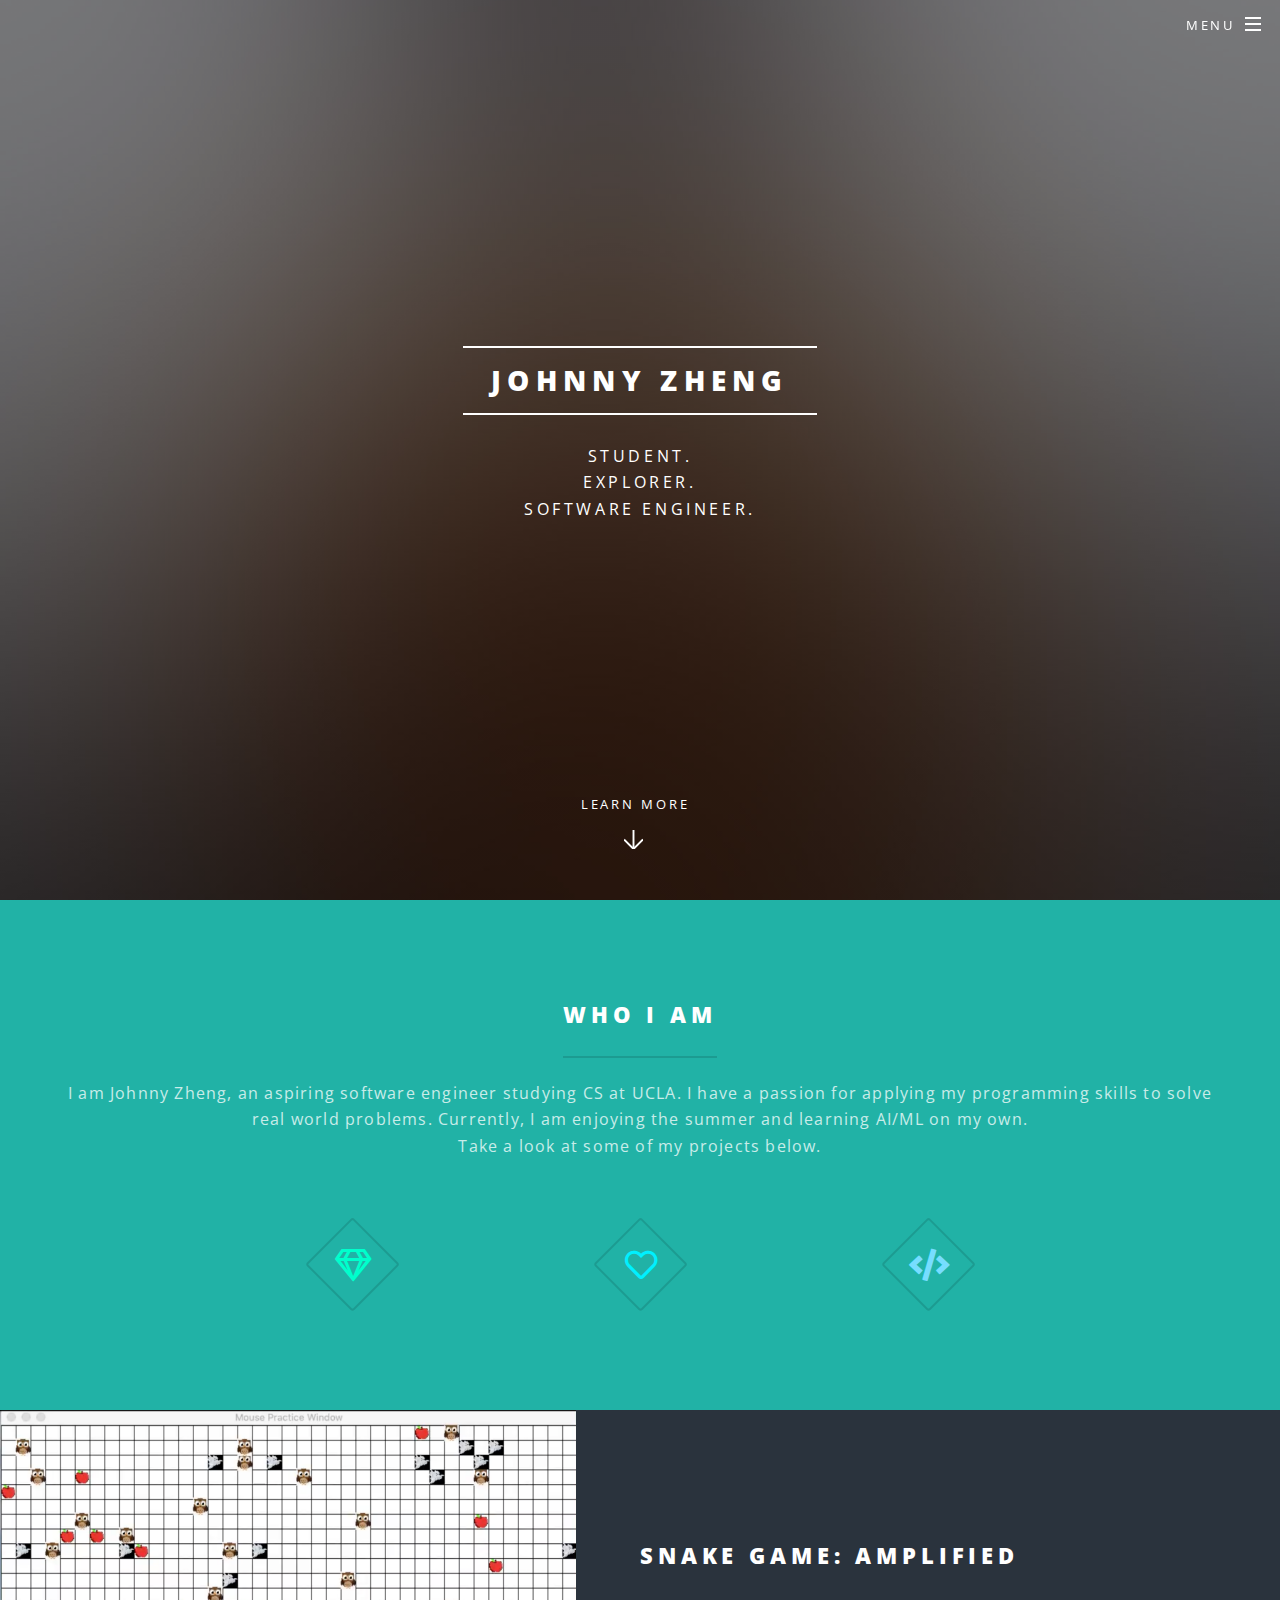
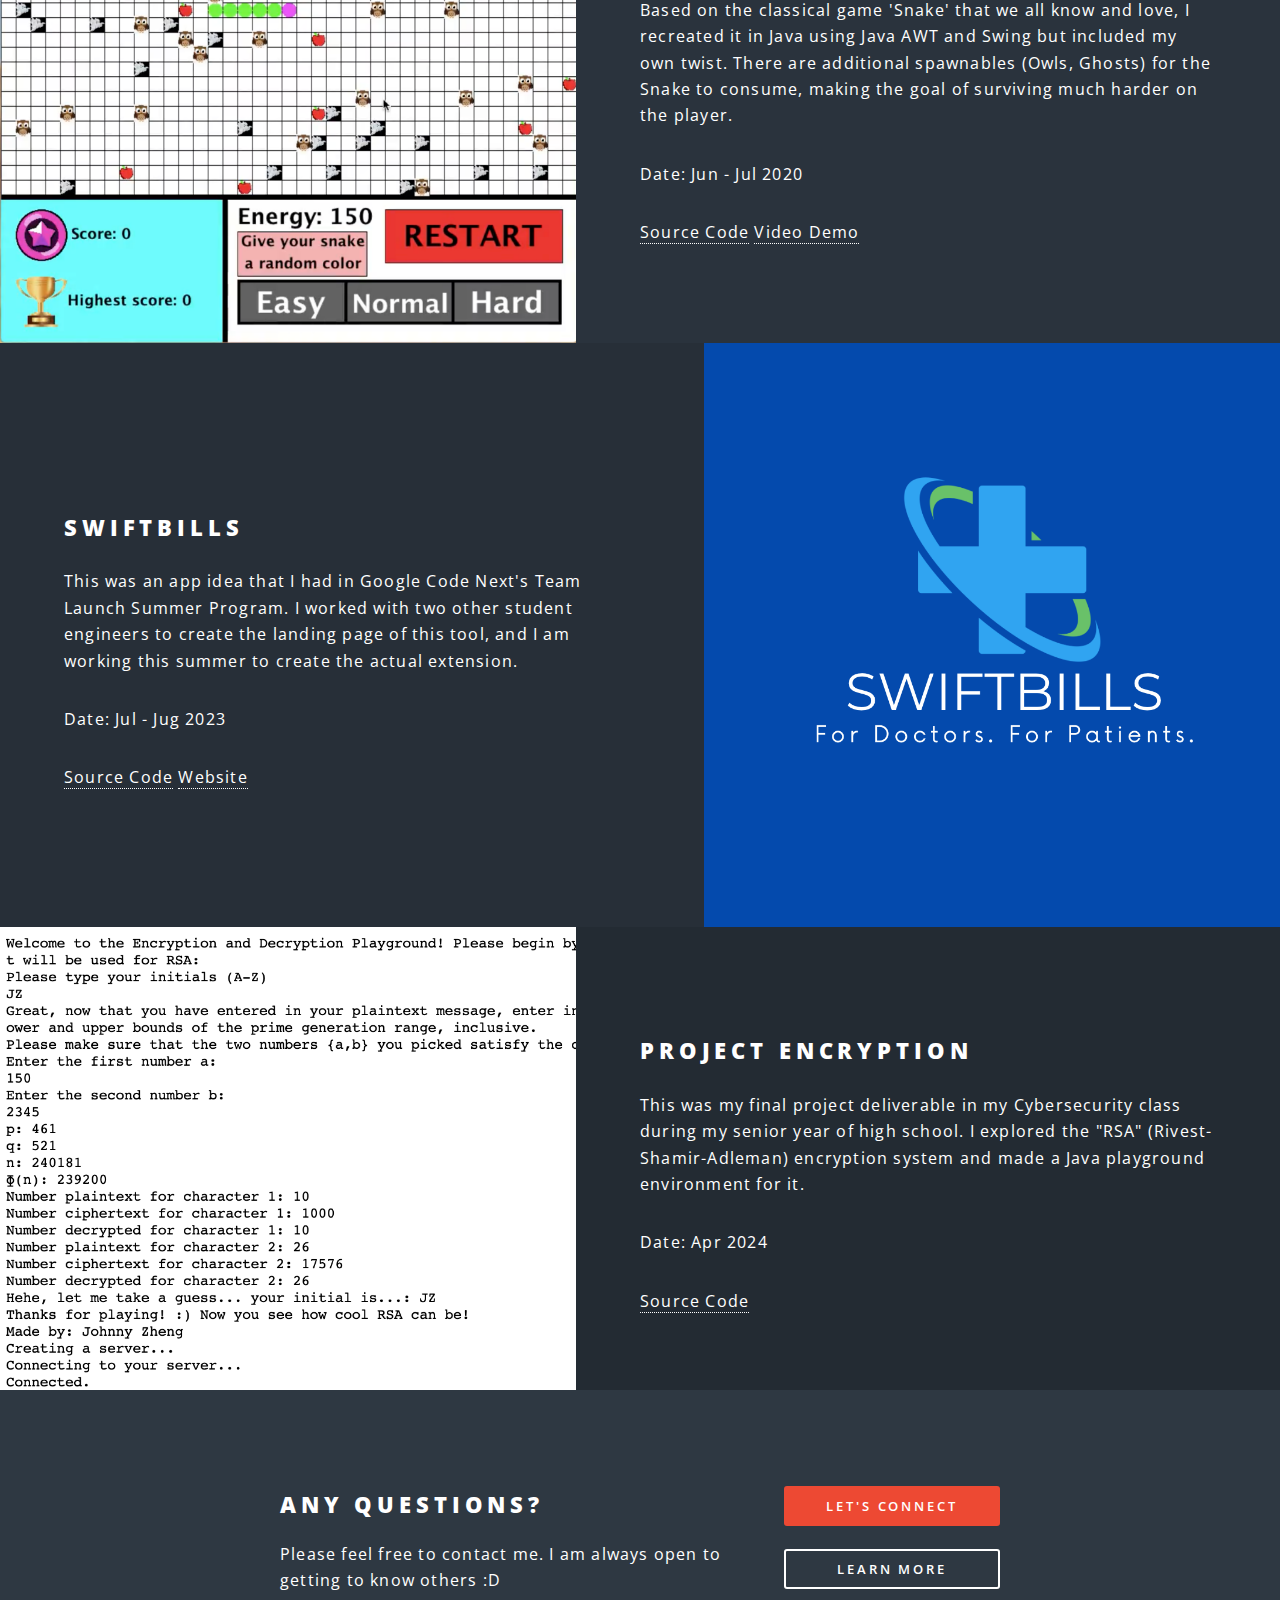
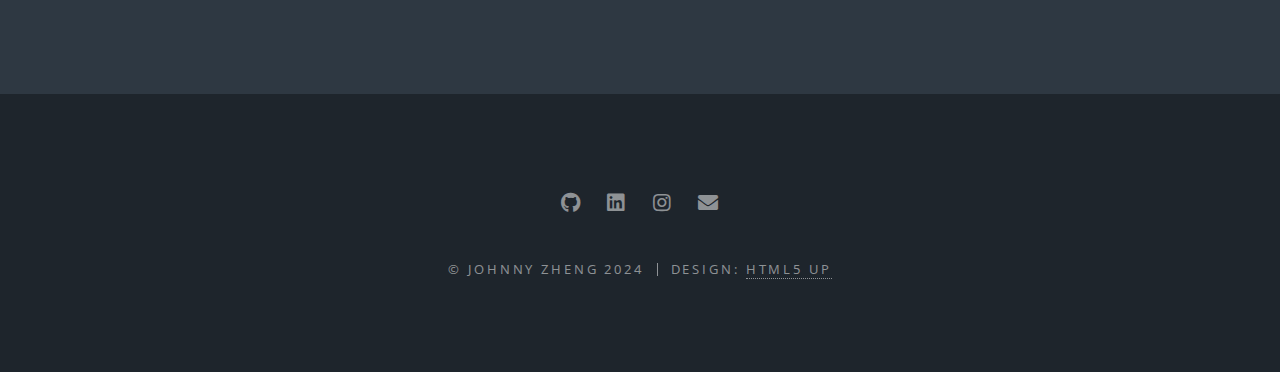
<file: index.html>
<!DOCTYPE HTML>
<!--
	Spectral by HTML5 UP
	html5up.net | @ajlkn
	Free for personal and commercial use under the CCA 3.0 license (html5up.net/license)
-->
<html>
	<head>
		<title>Johnny Zheng</title>
		<meta charset="utf-8" />
		<meta name="viewport" content="width=device-width, initial-scale=1, user-scalable=no" />
		<link rel="stylesheet" href="assets/css/main.css" />
		<noscript><link rel="stylesheet" href="assets/css/noscript.css" /></noscript>
	</head>
	<body class="landing is-preload">

		<!-- Page Wrapper -->
			<div id="page-wrapper">

				<!-- Header -->
					<header id="header" class="alt">
						<h1><a href="index.html">Johnny Zheng</a></h1>
						<nav id="nav">
							<ul>
								<li class="special">
									<a href="#menu" class="menuToggle"><span>Menu</span></a>
									<div id="menu">
										<ul>
											<li><a href="index.html">Home</a></li>
											<li><a href="experience.html">Experience</a></li>
											<li><a href="skills.html">Skills</a></li>
											<li><a href="#">Projects</a></li>
										</ul>
									</div>
								</li>
							</ul>
						</nav>
					</header>

				<!-- Banner -->
					<section id="banner">
						<div class="inner">
							<h2>Johnny Zheng</h2>
							<p>Student. </br>
								Explorer. </br>
								Software Engineer.
							</p>
						</div>
						<a href="#one" class="more scrolly">Learn More</a>
					</section>

				<!-- One -->
					<section id="one" class="wrapper style1 special">
						<div class="inner">
							<header class="major">
								<h2>Who I Am</h2>
								<p>I am Johnny Zheng, an aspiring software engineer studying CS at UCLA.
									I have a passion for applying my programming skills to solve real 
									world problems. Currently, I am enjoying the summer and learning AI/ML on my own.</br>
									Take a look at some of my projects below.
								</p>
							</header>
							<ul class="icons major">
								<li><span class="icon fa-gem major style1"><span class="label">Lorem</span></span></li>
								<li><span class="icon fa-heart major style2"><span class="label">Ipsum</span></span></li>
								<li><span class="icon solid fa-code major style3"><span class="label">Dolor</span></span></li>
							</ul>
						</div>
					</section>

				<!-- Two -->
					<section id="two" class="wrapper alt style2">
						<section class="spotlight">
							<div class="image"><img src="images/snakegame.png" alt="" /></div><div class="content">
								<h2>Snake Game: Amplified</h2>
								<p>Based on the classical game 'Snake' that we all know and love, I recreated it in Java using Java AWT and Swing but included my own twist. There are additional spawnables (Owls, Ghosts) for the Snake to consume, making the goal of surviving much harder on the player.</p>
								<p>Date: Jun - Jul 2020</p>
								<a href="https://github.com/cqz-0527/SnakeGame">Source Code</a>
								<a href="https://ascendelearning.com/giving-the-snake-a-hard-time-with-bombs-and-eagles/">Video Demo</a>
							</div>
						</section>
						<section class="spotlight">
							<div class="image"><img src="images/swiftbills.png" alt="" /></div><div class="content">
								<h2>SwiftBills</h2>
								<p>This was an app idea that I had in Google Code Next's Team Launch Summer Program. I worked with two other student engineers to create the landing page of this tool, and I am working this summer to create the actual extension.</p>
								<p>Date: Jul - Jug 2023</p>
								<a href="https://github.com/johnnyzheng111/SwiftBills">Source Code</a>
								<a href="https://swift-bills.vercel.app/">Website</a>
							</div>
						</section>
						<section class="spotlight">
							<div class="image"><img src="images/projectencryption.png" alt="" /></div><div class="content">
								<h2>Project Encryption</h2>
								<p>This was my final project deliverable in my Cybersecurity class during my senior year of high school. I explored the "RSA" 
									(Rivest-Shamir-Adleman) encryption system and made a Java playground environment for it.</p>
								<p>Date: Apr 2024</p>
								<a href="https://github.com/jz0527/encryption_project/tree/main">Source Code</a>
							</div>
						</section>
					</section>

				<!-- CTA -->
					<section id="cta" class="wrapper style4">
						<div class="inner">
							<header>
								<h2>Any Questions?</h2>
								<p>Please feel free to contact me. I am always open to getting to know others :D</p>
							</header>
							<ul class="actions stacked">
								<li><a href="https://linkedin.com/in/cqz" class="button fit primary">Let's Connect</a></li>
								<li><a href="/experience.html" class="button fit">Learn More</a></li>
							</ul>
						</div>
					</section>

				<!-- Footer -->
					<footer id="footer">
						<ul class="icons">
							<li><a href="https://github.com/jz0527" class="icon brands fa-github"><span class="label">Github</span></a></li>
							<li><a href="https://linkedin.com/in/cqz" class="icon brands fa-linkedin"><span class="label">LinkedIn</span></a></li>
							<li><a href="https://www.instagram.com/johz._.nny?igsh=MmVlMjlkMTBhMg%3D%3D&utm_source=qr" class="icon brands fa-instagram"><span class="label">Instagram</span></a></li>
							<li>        <a href="mailto:johnnyz.0527@gmail.com" class="icon solid fa-envelope"><span class="label">Email</span></a></li>
						</ul>
						<ul class="copyright">
							<li>&copy; Johnny Zheng 2024</li><li>Design: <a href="http://html5up.net">HTML5 UP</a></li>
						</ul>
					</footer>

			</div>

		<!-- Scripts -->
			<script src="assets/js/jquery.min.js"></script>
			<script src="assets/js/jquery.scrollex.min.js"></script>
			<script src="assets/js/jquery.scrolly.min.js"></script>
			<script src="assets/js/browser.min.js"></script>
			<script src="assets/js/breakpoints.min.js"></script>
			<script src="assets/js/util.js"></script>
			<script src="assets/js/main.js"></script>

	</body>
</html>
</file>
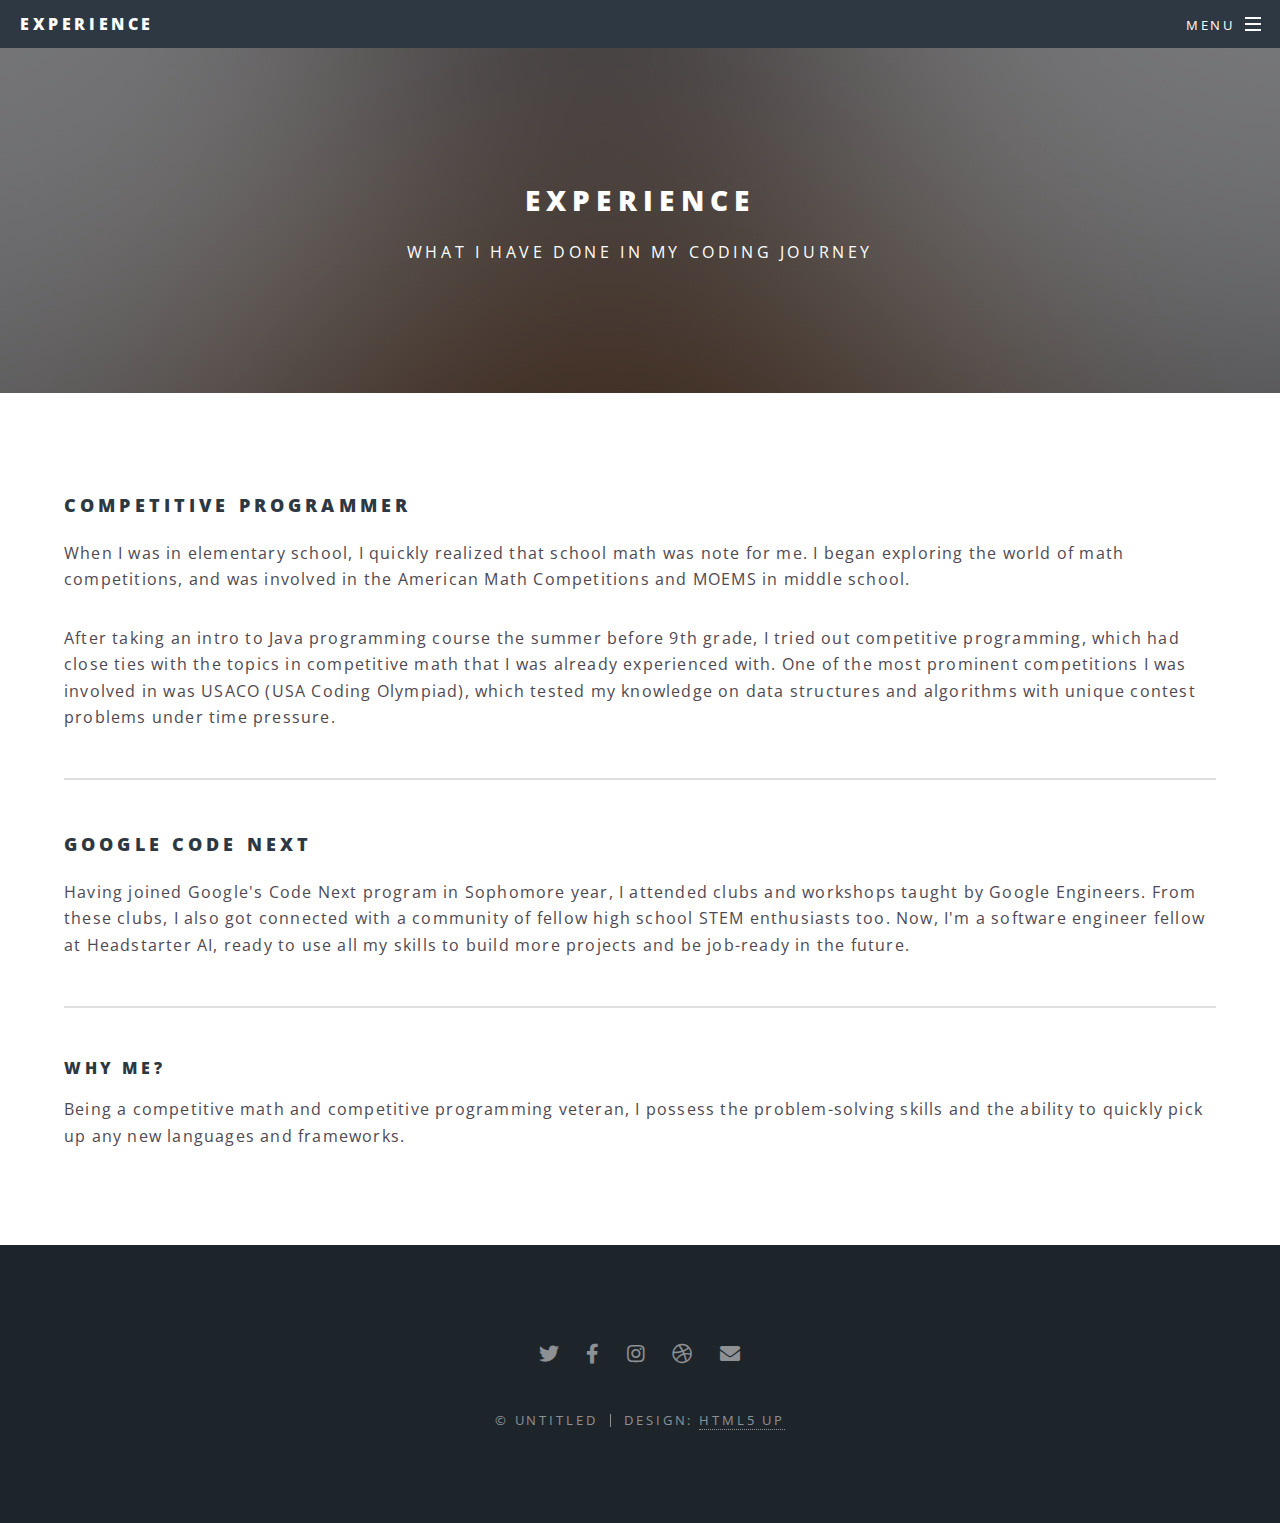
<file: experience.html>
<!DOCTYPE HTML>
<!--
	Spectral by HTML5 UP
	html5up.net | @ajlkn
	Free for personal and commercial use under the CCA 3.0 license (html5up.net/license)
-->
<html>
	<head>
		<title>Generic - Spectral by HTML5 UP</title>
		<meta charset="utf-8" />
		<meta name="viewport" content="width=device-width, initial-scale=1, user-scalable=no" />
		<link rel="stylesheet" href="assets/css/main.css" />
		<noscript><link rel="stylesheet" href="assets/css/noscript.css" /></noscript>
	</head>
	<body class="is-preload">
		<!-- Page Wrapper -->
			<div id="page-wrapper">

				<!-- Header -->
					<header id="header">
						<h1><a href="index.html">Experience</a></h1>
						<nav id="nav">
							<ul>
								<li class="special">
									<a href="#menu" class="menuToggle"><span>Menu</span></a>
									<div id="menu">
										<ul>
											<li><a href="index.html">Home</a></li>
											<li><a href="experience.html">Experience</a></li>
											<li><a href="skills.html">Skills</a></li>
											<li><a href="#">Projects</a></li>
										</ul>
									</div>
								</li>
							</ul>
						</nav>
					</header>

				<!-- Main -->
					<article id="main">
						<header>
							<h2>Experience</h2>
							<p>What I have done in my coding journey</p>
						</header>
						<section class="wrapper style5">
							<div class="inner">


								<h3>Competitive Programmer</h3>
								<p>When I was in elementary school, I quickly realized that school math was note for me. I began exploring the world of math competitions, and was involved in the American Math Competitions and MOEMS in middle school. </p>

								<p>After taking an intro to Java programming course the summer before 9th grade, I tried out competitive programming, which had close ties with the topics in competitive math that I was already experienced with.
									One of the most prominent competitions I was involved in was USACO (USA Coding Olympiad), which tested my knowledge on data structures and algorithms with unique contest problems under time pressure.
								</p>
								<hr />

								<h3>Google Code Next</h3>

								<p>Having joined Google's Code Next program in Sophomore year, I attended clubs and workshops taught by Google Engineers. From these clubs, I also got connected with a community of fellow high school STEM enthusiasts too. 
									Now, I'm a software engineer fellow at Headstarter AI, ready to use all my skills to build more projects and be job-ready in the future.</p>
								<hr />

								<h4>Why me?</h4>
								<p>Being a competitive math and competitive programming veteran, I possess the problem-solving skills and the ability to quickly pick up any new languages and frameworks.</p>

							</div>
						</section>
					</article>

				<!-- Footer -->
					<footer id="footer">
						<ul class="icons">
							<li><a href="#" class="icon brands fa-twitter"><span class="label">Twitter</span></a></li>
							<li><a href="#" class="icon brands fa-facebook-f"><span class="label">Facebook</span></a></li>
							<li><a href="#" class="icon brands fa-instagram"><span class="label">Instagram</span></a></li>
							<li><a href="#" class="icon brands fa-dribbble"><span class="label">Dribbble</span></a></li>
							<li><a href="#" class="icon solid fa-envelope"><span class="label">Email</span></a></li>
						</ul>
						<ul class="copyright">
							<li>&copy; Untitled</li><li>Design: <a href="http://html5up.net">HTML5 UP</a></li>
						</ul>
					</footer>

			</div>

		<!-- Scripts -->
			<script src="assets/js/jquery.min.js"></script>
			<script src="assets/js/jquery.scrollex.min.js"></script>
			<script src="assets/js/jquery.scrolly.min.js"></script>
			<script src="assets/js/browser.min.js"></script>
			<script src="assets/js/breakpoints.min.js"></script>
			<script src="assets/js/util.js"></script>
			<script src="assets/js/main.js"></script>

	</body>
</html>
</file>
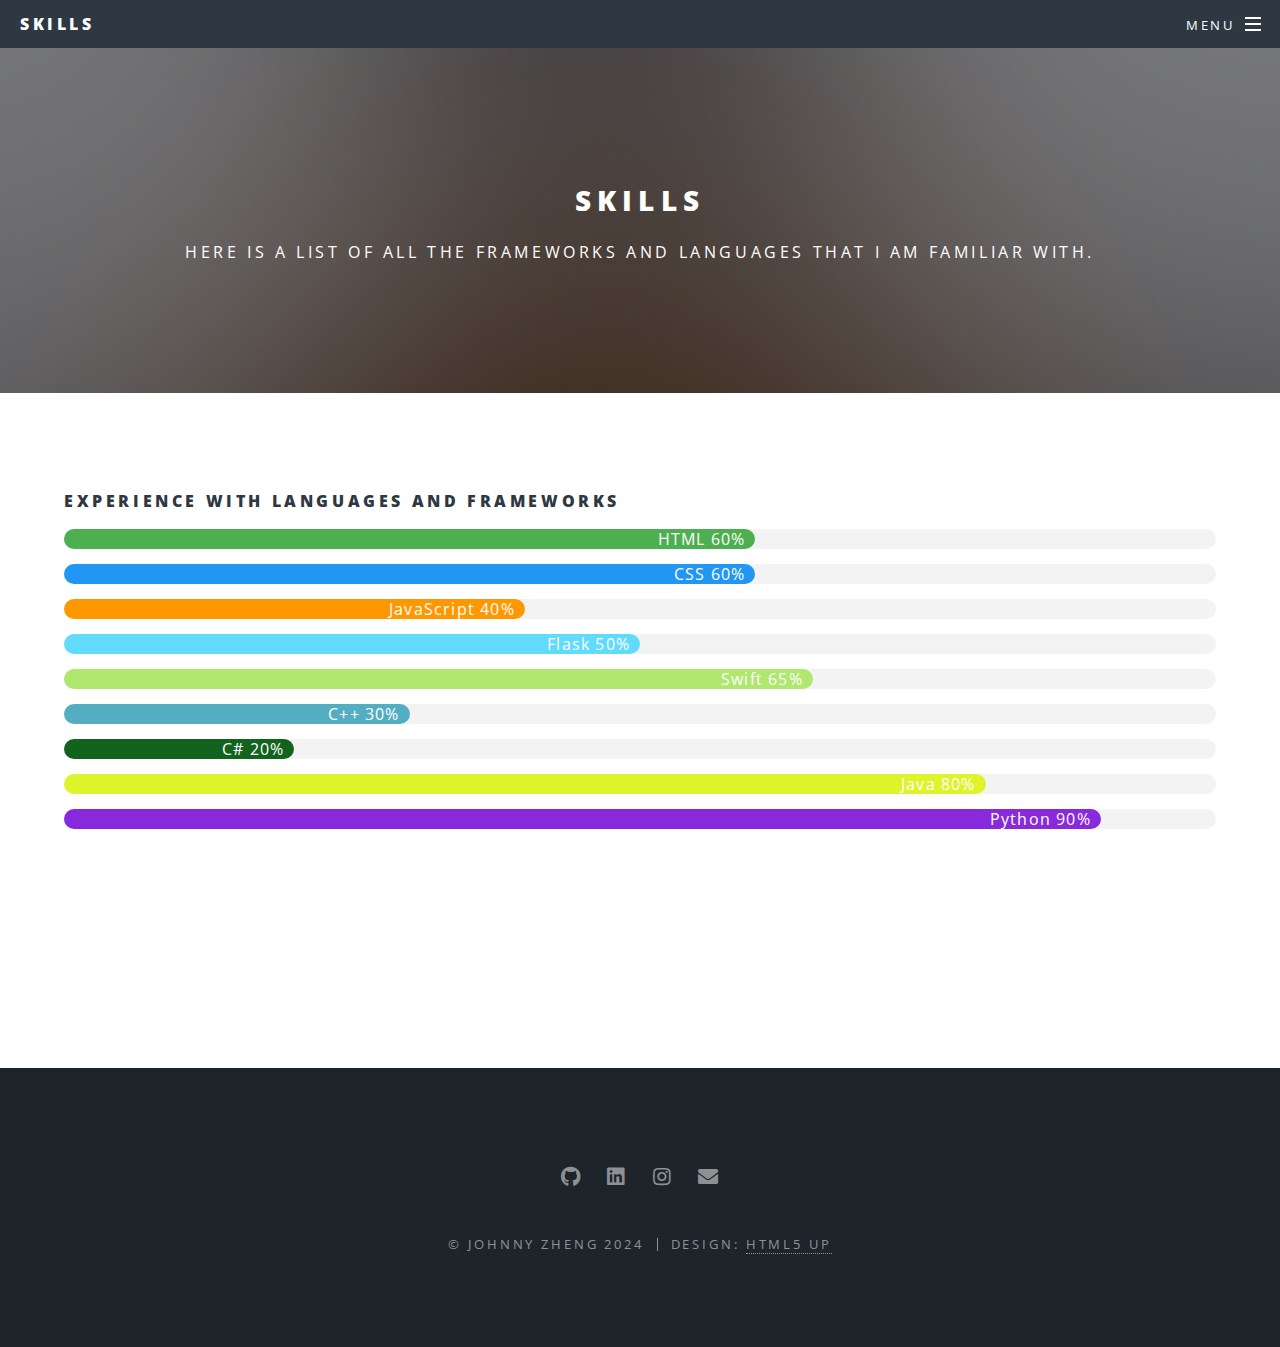
<file: skills.html>
<!DOCTYPE HTML>
<!--
	Spectral by HTML5 UP
	html5up.net | @ajlkn
	Free for personal and commercial use under the CCA 3.0 license (html5up.net/license)
-->
<html>
	<head>
		<title>Elements - Spectral by HTML5 UP</title>
		<meta charset="utf-8" />
		<meta name="viewport" content="width=device-width, initial-scale=1, user-scalable=no" />
		<link rel="stylesheet" href="assets/css/main.css" />
		<noscript><link rel="stylesheet" href="assets/css/noscript.css" /></noscript>
		<style>
			.progress-container {
				width: 100%;
				background-color: #f3f3f3;
				border-radius: 20px;
				margin-bottom: 15px;
			}
			.progress-bar {
				height: 20px;
				border-radius: 20px;
				text-align: right;
				padding-right: 10px;
				line-height: 20px;
				color: white;
			}
			.html { width: 60%; background-color: #4caf50; }
			.css { width: 60%; background-color: #2196f3; }
			.javascript { width: 40%; background-color: #ff9800; }
			.flask { width: 50%; background-color: #61dafb; }
			.swift { width: 65%; background-color: #afe76f; }
			.cpp { width: 30%; background-color: #53aec2; }
			.csharp { width: 20%; background-color: #12631e; }
			.java { width: 80%; background-color: #ddf42a; }
			.python { width: 90%; background-color: #882adb; }
			.swift { width: 65%; background-color: #afe76f; }

		</style>
	</head>
	<body class="is-preload">

		<!-- Page Wrapper -->
			<div id="page-wrapper">

				<!-- Header -->
					<header id="header">
						<h1><a href="index.html">skills</a></h1>
						<nav id="nav">
							<ul>
								<li class="special">
									<a href="#menu" class="menuToggle"><span>Menu</span></a>
									<div id="menu">
										<ul>
											<li><a href="index.html">Home</a></li>
											<li><a href="experience.html">Experience</a></li>
											<li><a href="skills.html">Skills</a></li>
											<li><a href="#">Projects</a></li>
										</ul>
									</div>
								</li>
							</ul>
						</nav>
					</header>

				<!-- Main -->
					<article id="main">
						<header>
							<h2>Skills</h2>
							<p>Here is a list of all the frameworks and languages that I am familiar with.</p>
						</header>
						<section class="wrapper style5">
							<div class="inner">
								<!-- Progress bar?-->
						<section>
									<h4>Experience with Languages and Frameworks</h4>
                        <div class="progress-container">
                            <div class="progress-bar html">HTML 60%</div>
                        </div>
                        <div class="progress-container">
                            <div class="progress-bar css">CSS 60%</div>
                        </div>
                        <div class="progress-container">
                            <div class="progress-bar javascript">JavaScript 40%</div>
                        </div>
                        <div class="progress-container">
                            <div class="progress-bar flask">Flask 50%</div>
                        </div>
                        <div class="progress-container">
                            <div class="progress-bar swift">Swift 65%</div>
                        </div>
						<div class="progress-container">
                            <div class="progress-bar cpp">C++ 30%</div>
                        </div>
						<div class="progress-container">
                            <div class="progress-bar csharp">C# 20%</div>
                        </div>
						<div class="progress-container">
                            <div class="progress-bar java">Java 80%</div>
                        </div>
						<div class="progress-container">
                            <div class="progress-bar python">Python 90%</div>
                        </div>
					</div>
						</section>
						<section class="wrapper style5">

						</section>	

			</div>
					</article>

				<!-- Footer -->
					<footer id="footer">
						<ul class="icons">
							<li><a href="https://github.com/jz0527" class="icon brands fa-github"><span class="label">Github</span></a></li>
							<li><a href="https://linkedin.com/in/cqz" class="icon brands fa-linkedin"><span class="label">LinkedIn</span></a></li>
							<li><a href="https://www.instagram.com/johz._.nny?igsh=MmVlMjlkMTBhMg%3D%3D&utm_source=qr" class="icon brands fa-instagram"><span class="label">Instagram</span></a></li>
							<li>        <a href="mailto:johnnyz.0527@gmail.com" class="icon solid fa-envelope"><span class="label">Email</span></a></li>
						</ul>
						<ul class="copyright">
							<li>&copy; Johnny Zheng 2024</li><li>Design: <a href="http://html5up.net">HTML5 UP</a></li>
						</ul>
					</footer>

			</div>

		<!-- Scripts -->
			<script src="assets/js/jquery.min.js"></script>
			<script src="assets/js/jquery.scrollex.min.js"></script>
			<script src="assets/js/jquery.scrolly.min.js"></script>
			<script src="assets/js/browser.min.js"></script>
			<script src="assets/js/breakpoints.min.js"></script>
			<script src="assets/js/util.js"></script>
			<script src="assets/js/main.js"></script>

	</body>
</html>
</file>
<file: assets/css/noscript.css>
/*
	Spectral by HTML5 UP
	html5up.net | @ajlkn
	Free for personal and commercial use under the CCA 3.0 license (html5up.net/license)
*/

/* Banner */

	body.is-preload #banner h2 {
		-moz-transform: none;
		-webkit-transform: none;
		-ms-transform: none;
		transform: none;
		opacity: 1;
	}

		body.is-preload #banner h2:before, body.is-preload #banner h2:after {
			width: 100%;
		}

	body.is-preload #banner .more {
		-moz-transform: none;
		-webkit-transform: none;
		-ms-transform: none;
		transform: none;
		opacity: 1;
	}

	body.is-preload #banner:after {
		opacity: 0;
	}
</file>
<file: assets/css/main.css>
@import url(fontawesome-all.min.css);
@import url("https://fonts.googleapis.com/css?family=Open+Sans:400,400italic,600,600italic,800,800italic");

/*
	Spectral by HTML5 UP
	html5up.net | @ajlkn
	Free for personal and commercial use under the CCA 3.0 license (html5up.net/license)
*/

html, body, div, span, applet, object,
iframe, h1, h2, h3, h4, h5, h6, p, blockquote,
pre, a, abbr, acronym, address, big, cite,
code, del, dfn, em, img, ins, kbd, q, s, samp,
small, strike, strong, sub, sup, tt, var, b,
u, i, center, dl, dt, dd, ol, ul, li, fieldset,
form, label, legend, table, caption, tbody,
tfoot, thead, tr, th, td, article, aside,
canvas, details, embed, figure, figcaption,
footer, header, hgroup, menu, nav, output, ruby,
section, summary, time, mark, audio, video {
	margin: 0;
	padding: 0;
	border: 0;
	font-size: 100%;
	font: inherit;
	vertical-align: baseline;}

article, aside, details, figcaption, figure,
footer, header, hgroup, menu, nav, section {
	display: block;}

body {
	line-height: 1;
}

ol, ul {
	list-style: none;
}

blockquote, q {
	quotes: none;
}

	blockquote:before, blockquote:after, q:before, q:after {
		content: '';
		content: none;
	}

table {
	border-collapse: collapse;
	border-spacing: 0;
}

body {
	-webkit-text-size-adjust: none;
}

mark {
	background-color: transparent;
	color: inherit;
}

input::-moz-focus-inner {
	border: 0;
	padding: 0;
}

input, select, textarea {
	-moz-appearance: none;
	-webkit-appearance: none;
	-ms-appearance: none;
	appearance: none;
}

/* Basic */

	@-ms-viewport {
		width: device-width;
	}

	html {
		box-sizing: border-box;
	}

	*, *:before, *:after {
		box-sizing: inherit;
	}

	body {
		background: #2e3842;
	}

		body.is-preload *, body.is-preload *:before, body.is-preload *:after {
			-moz-animation: none !important;
			-webkit-animation: none !important;
			-ms-animation: none !important;
			animation: none !important;
			-moz-transition: none !important;
			-webkit-transition: none !important;
			-ms-transition: none !important;
			transition: none !important;
		}

	body, input, select, textarea {
		color: #fff;
		font-family: "Open Sans", Helvetica, sans-serif;
		font-size: 15pt;
		font-weight: 400;
		letter-spacing: 0.075em;
		line-height: 1.65em;
	}

		@media screen and (max-width: 1680px) {

			body, input, select, textarea {
				font-size: 13pt;
			}

		}

		@media screen and (max-width: 1280px) {

			body, input, select, textarea {
				font-size: 12pt;
			}

		}

		@media screen and (max-width: 736px) {

			body, input, select, textarea {
				font-size: 11pt;
				letter-spacing: 0.0375em;
			}

		}

	a {
		-moz-transition: color 0.2s ease, border-bottom-color 0.2s ease;
		-webkit-transition: color 0.2s ease, border-bottom-color 0.2s ease;
		-ms-transition: color 0.2s ease, border-bottom-color 0.2s ease;
		transition: color 0.2s ease, border-bottom-color 0.2s ease;
		border-bottom: dotted 1px;
		color: inherit;
		text-decoration: none;
	}

		a:hover {
			border-bottom-color: transparent;
		}

	strong, b {
		color: #fff;
		font-weight: 600;
	}

	em, i {
		font-style: italic;
	}

	p {
		margin: 0 0 2em 0;
	}

	h1, h2, h3, h4, h5, h6 {
		color: #fff;
		font-weight: 800;
		letter-spacing: 0.225em;
		line-height: 1em;
		margin: 0 0 1em 0;
		text-transform: uppercase;
	}

		h1 a, h2 a, h3 a, h4 a, h5 a, h6 a {
			color: inherit;
			text-decoration: none;
		}

	h2 {
		font-size: 1.35em;
		line-height: 1.75em;
	}

		@media screen and (max-width: 736px) {

			h2 {
				font-size: 1.1em;
				line-height: 1.65em;
			}

		}

	h3 {
		font-size: 1.15em;
		line-height: 1.75em;
	}

		@media screen and (max-width: 736px) {

			h3 {
				font-size: 1em;
				line-height: 1.65em;
			}

		}

	h4 {
		font-size: 1em;
		line-height: 1.5em;
	}

	h5 {
		font-size: 0.8em;
		line-height: 1.5em;
	}

	h6 {
		font-size: 0.7em;
		line-height: 1.5em;
	}

	sub {
		font-size: 0.8em;
		position: relative;
		top: 0.5em;
	}

	sup {
		font-size: 0.8em;
		position: relative;
		top: -0.5em;
	}

	hr {
		border: 0;
		border-bottom: solid 2px #fff;
		margin: 3em 0;
	}

		hr.major {
			margin: 4.5em 0;
		}

	blockquote {
		border-left: solid 4px #fff;
		font-style: italic;
		margin: 0 0 2em 0;
		padding: 0.5em 0 0.5em 2em;
	}

	code {
		background: rgba(144, 144, 144, 0.25);
		border-radius: 3px;
		font-family: "Courier New", monospace;
		font-size: 0.9em;
		letter-spacing: 0;
		margin: 0 0.25em;
		padding: 0.25em 0.65em;
	}

	pre {
		-webkit-overflow-scrolling: touch;
		font-family: "Courier New", monospace;
		font-size: 0.9em;
		margin: 0 0 2em 0;
	}

		pre code {
			display: block;
			line-height: 1.75em;
			padding: 1em 1.5em;
			overflow-x: auto;
		}

	.align-left {
		text-align: left;
	}

	.align-center {
		text-align: center;
	}

	.align-right {
		text-align: right;
	}

/* Row */

	.row {
		display: flex;
		flex-wrap: wrap;
		box-sizing: border-box;
		align-items: stretch;
	}

		.row > * {
			box-sizing: border-box;
		}

		.row.gtr-uniform > * > :last-child {
			margin-bottom: 0;
		}

		.row.aln-left {
			justify-content: flex-start;
		}

		.row.aln-center {
			justify-content: center;
		}

		.row.aln-right {
			justify-content: flex-end;
		}

		.row.aln-top {
			align-items: flex-start;
		}

		.row.aln-middle {
			align-items: center;
		}

		.row.aln-bottom {
			align-items: flex-end;
		}

		.row > .imp {
			order: -1;
		}

		.row > .col-1 {
			width: 8.33333%;
		}

		.row > .off-1 {
			margin-left: 8.33333%;
		}

		.row > .col-2 {
			width: 16.66667%;
		}

		.row > .off-2 {
			margin-left: 16.66667%;
		}

		.row > .col-3 {
			width: 25%;
		}

		.row > .off-3 {
			margin-left: 25%;
		}

		.row > .col-4 {
			width: 33.33333%;
		}

		.row > .off-4 {
			margin-left: 33.33333%;
		}

		.row > .col-5 {
			width: 41.66667%;
		}

		.row > .off-5 {
			margin-left: 41.66667%;
		}

		.row > .col-6 {
			width: 50%;
		}

		.row > .off-6 {
			margin-left: 50%;
		}

		.row > .col-7 {
			width: 58.33333%;
		}

		.row > .off-7 {
			margin-left: 58.33333%;
		}

		.row > .col-8 {
			width: 66.66667%;
		}

		.row > .off-8 {
			margin-left: 66.66667%;
		}

		.row > .col-9 {
			width: 75%;
		}

		.row > .off-9 {
			margin-left: 75%;
		}

		.row > .col-10 {
			width: 83.33333%;
		}

		.row > .off-10 {
			margin-left: 83.33333%;
		}

		.row > .col-11 {
			width: 91.66667%;
		}

		.row > .off-11 {
			margin-left: 91.66667%;
		}

		.row > .col-12 {
			width: 100%;
		}

		.row > .off-12 {
			margin-left: 100%;
		}

		.row.gtr-0 {
			margin-top: 0;
			margin-left: 0em;
		}

			.row.gtr-0 > * {
				padding: 0 0 0 0em;
			}

			.row.gtr-0.gtr-uniform {
				margin-top: 0em;
			}

				.row.gtr-0.gtr-uniform > * {
					padding-top: 0em;
				}

		.row.gtr-25 {
			margin-top: 0;
			margin-left: -0.375em;
		}

			.row.gtr-25 > * {
				padding: 0 0 0 0.375em;
			}

			.row.gtr-25.gtr-uniform {
				margin-top: -0.375em;
			}

				.row.gtr-25.gtr-uniform > * {
					padding-top: 0.375em;
				}

		.row.gtr-50 {
			margin-top: 0;
			margin-left: -0.75em;
		}

			.row.gtr-50 > * {
				padding: 0 0 0 0.75em;
			}

			.row.gtr-50.gtr-uniform {
				margin-top: -0.75em;
			}

				.row.gtr-50.gtr-uniform > * {
					padding-top: 0.75em;
				}

		.row {
			margin-top: 0;
			margin-left: -1.5em;
		}

			.row > * {
				padding: 0 0 0 1.5em;
			}

			.row.gtr-uniform {
				margin-top: -1.5em;
			}

				.row.gtr-uniform > * {
					padding-top: 1.5em;
				}

		.row.gtr-150 {
			margin-top: 0;
			margin-left: -2.25em;
		}

			.row.gtr-150 > * {
				padding: 0 0 0 2.25em;
			}

			.row.gtr-150.gtr-uniform {
				margin-top: -2.25em;
			}

				.row.gtr-150.gtr-uniform > * {
					padding-top: 2.25em;
				}

		.row.gtr-200 {
			margin-top: 0;
			margin-left: -3em;
		}

			.row.gtr-200 > * {
				padding: 0 0 0 3em;
			}

			.row.gtr-200.gtr-uniform {
				margin-top: -3em;
			}

				.row.gtr-200.gtr-uniform > * {
					padding-top: 3em;
				}

		@media screen and (max-width: 1680px) {

			.row {
				display: flex;
				flex-wrap: wrap;
				box-sizing: border-box;
				align-items: stretch;
			}

				.row > * {
					box-sizing: border-box;
				}

				.row.gtr-uniform > * > :last-child {
					margin-bottom: 0;
				}

				.row.aln-left {
					justify-content: flex-start;
				}

				.row.aln-center {
					justify-content: center;
				}

				.row.aln-right {
					justify-content: flex-end;
				}

				.row.aln-top {
					align-items: flex-start;
				}

				.row.aln-middle {
					align-items: center;
				}

				.row.aln-bottom {
					align-items: flex-end;
				}

				.row > .imp-xlarge {
					order: -1;
				}

				.row > .col-1-xlarge {
					width: 8.33333%;
				}

				.row > .off-1-xlarge {
					margin-left: 8.33333%;
				}

				.row > .col-2-xlarge {
					width: 16.66667%;
				}

				.row > .off-2-xlarge {
					margin-left: 16.66667%;
				}

				.row > .col-3-xlarge {
					width: 25%;
				}

				.row > .off-3-xlarge {
					margin-left: 25%;
				}

				.row > .col-4-xlarge {
					width: 33.33333%;
				}

				.row > .off-4-xlarge {
					margin-left: 33.33333%;
				}

				.row > .col-5-xlarge {
					width: 41.66667%;
				}

				.row > .off-5-xlarge {
					margin-left: 41.66667%;
				}

				.row > .col-6-xlarge {
					width: 50%;
				}

				.row > .off-6-xlarge {
					margin-left: 50%;
				}

				.row > .col-7-xlarge {
					width: 58.33333%;
				}

				.row > .off-7-xlarge {
					margin-left: 58.33333%;
				}

				.row > .col-8-xlarge {
					width: 66.66667%;
				}

				.row > .off-8-xlarge {
					margin-left: 66.66667%;
				}

				.row > .col-9-xlarge {
					width: 75%;
				}

				.row > .off-9-xlarge {
					margin-left: 75%;
				}

				.row > .col-10-xlarge {
					width: 83.33333%;
				}

				.row > .off-10-xlarge {
					margin-left: 83.33333%;
				}

				.row > .col-11-xlarge {
					width: 91.66667%;
				}

				.row > .off-11-xlarge {
					margin-left: 91.66667%;
				}

				.row > .col-12-xlarge {
					width: 100%;
				}

				.row > .off-12-xlarge {
					margin-left: 100%;
				}

				.row.gtr-0 {
					margin-top: 0;
					margin-left: 0em;
				}

					.row.gtr-0 > * {
						padding: 0 0 0 0em;
					}

					.row.gtr-0.gtr-uniform {
						margin-top: 0em;
					}

						.row.gtr-0.gtr-uniform > * {
							padding-top: 0em;
						}

				.row.gtr-25 {
					margin-top: 0;
					margin-left: -0.375em;
				}

					.row.gtr-25 > * {
						padding: 0 0 0 0.375em;
					}

					.row.gtr-25.gtr-uniform {
						margin-top: -0.375em;
					}

						.row.gtr-25.gtr-uniform > * {
							padding-top: 0.375em;
						}

				.row.gtr-50 {
					margin-top: 0;
					margin-left: -0.75em;
				}

					.row.gtr-50 > * {
						padding: 0 0 0 0.75em;
					}

					.row.gtr-50.gtr-uniform {
						margin-top: -0.75em;
					}

						.row.gtr-50.gtr-uniform > * {
							padding-top: 0.75em;
						}

				.row {
					margin-top: 0;
					margin-left: -1.5em;
				}

					.row > * {
						padding: 0 0 0 1.5em;
					}

					.row.gtr-uniform {
						margin-top: -1.5em;
					}

						.row.gtr-uniform > * {
							padding-top: 1.5em;
						}

				.row.gtr-150 {
					margin-top: 0;
					margin-left: -2.25em;
				}

					.row.gtr-150 > * {
						padding: 0 0 0 2.25em;
					}

					.row.gtr-150.gtr-uniform {
						margin-top: -2.25em;
					}

						.row.gtr-150.gtr-uniform > * {
							padding-top: 2.25em;
						}

				.row.gtr-200 {
					margin-top: 0;
					margin-left: -3em;
				}

					.row.gtr-200 > * {
						padding: 0 0 0 3em;
					}

					.row.gtr-200.gtr-uniform {
						margin-top: -3em;
					}

						.row.gtr-200.gtr-uniform > * {
							padding-top: 3em;
						}

		}

		@media screen and (max-width: 1280px) {

			.row {
				display: flex;
				flex-wrap: wrap;
				box-sizing: border-box;
				align-items: stretch;
			}

				.row > * {
					box-sizing: border-box;
				}

				.row.gtr-uniform > * > :last-child {
					margin-bottom: 0;
				}

				.row.aln-left {
					justify-content: flex-start;
				}

				.row.aln-center {
					justify-content: center;
				}

				.row.aln-right {
					justify-content: flex-end;
				}

				.row.aln-top {
					align-items: flex-start;
				}

				.row.aln-middle {
					align-items: center;
				}

				.row.aln-bottom {
					align-items: flex-end;
				}

				.row > .imp-large {
					order: -1;
				}

				.row > .col-1-large {
					width: 8.33333%;
				}

				.row > .off-1-large {
					margin-left: 8.33333%;
				}

				.row > .col-2-large {
					width: 16.66667%;
				}

				.row > .off-2-large {
					margin-left: 16.66667%;
				}

				.row > .col-3-large {
					width: 25%;
				}

				.row > .off-3-large {
					margin-left: 25%;
				}

				.row > .col-4-large {
					width: 33.33333%;
				}

				.row > .off-4-large {
					margin-left: 33.33333%;
				}

				.row > .col-5-large {
					width: 41.66667%;
				}

				.row > .off-5-large {
					margin-left: 41.66667%;
				}

				.row > .col-6-large {
					width: 50%;
				}

				.row > .off-6-large {
					margin-left: 50%;
				}

				.row > .col-7-large {
					width: 58.33333%;
				}

				.row > .off-7-large {
					margin-left: 58.33333%;
				}

				.row > .col-8-large {
					width: 66.66667%;
				}

				.row > .off-8-large {
					margin-left: 66.66667%;
				}

				.row > .col-9-large {
					width: 75%;
				}

				.row > .off-9-large {
					margin-left: 75%;
				}

				.row > .col-10-large {
					width: 83.33333%;
				}

				.row > .off-10-large {
					margin-left: 83.33333%;
				}

				.row > .col-11-large {
					width: 91.66667%;
				}

				.row > .off-11-large {
					margin-left: 91.66667%;
				}

				.row > .col-12-large {
					width: 100%;
				}

				.row > .off-12-large {
					margin-left: 100%;
				}

				.row.gtr-0 {
					margin-top: 0;
					margin-left: 0em;
				}

					.row.gtr-0 > * {
						padding: 0 0 0 0em;
					}

					.row.gtr-0.gtr-uniform {
						margin-top: 0em;
					}

						.row.gtr-0.gtr-uniform > * {
							padding-top: 0em;
						}

				.row.gtr-25 {
					margin-top: 0;
					margin-left: -0.375em;
				}

					.row.gtr-25 > * {
						padding: 0 0 0 0.375em;
					}

					.row.gtr-25.gtr-uniform {
						margin-top: -0.375em;
					}

						.row.gtr-25.gtr-uniform > * {
							padding-top: 0.375em;
						}

				.row.gtr-50 {
					margin-top: 0;
					margin-left: -0.75em;
				}

					.row.gtr-50 > * {
						padding: 0 0 0 0.75em;
					}

					.row.gtr-50.gtr-uniform {
						margin-top: -0.75em;
					}

						.row.gtr-50.gtr-uniform > * {
							padding-top: 0.75em;
						}

				.row {
					margin-top: 0;
					margin-left: -1.5em;
				}

					.row > * {
						padding: 0 0 0 1.5em;
					}

					.row.gtr-uniform {
						margin-top: -1.5em;
					}

						.row.gtr-uniform > * {
							padding-top: 1.5em;
						}

				.row.gtr-150 {
					margin-top: 0;
					margin-left: -2.25em;
				}

					.row.gtr-150 > * {
						padding: 0 0 0 2.25em;
					}

					.row.gtr-150.gtr-uniform {
						margin-top: -2.25em;
					}

						.row.gtr-150.gtr-uniform > * {
							padding-top: 2.25em;
						}

				.row.gtr-200 {
					margin-top: 0;
					margin-left: -3em;
				}

					.row.gtr-200 > * {
						padding: 0 0 0 3em;
					}

					.row.gtr-200.gtr-uniform {
						margin-top: -3em;
					}

						.row.gtr-200.gtr-uniform > * {
							padding-top: 3em;
						}

		}

		@media screen and (max-width: 980px) {

			.row {
				display: flex;
				flex-wrap: wrap;
				box-sizing: border-box;
				align-items: stretch;
			}

				.row > * {
					box-sizing: border-box;
				}

				.row.gtr-uniform > * > :last-child {
					margin-bottom: 0;
				}

				.row.aln-left {
					justify-content: flex-start;
				}

				.row.aln-center {
					justify-content: center;
				}

				.row.aln-right {
					justify-content: flex-end;
				}

				.row.aln-top {
					align-items: flex-start;
				}

				.row.aln-middle {
					align-items: center;
				}

				.row.aln-bottom {
					align-items: flex-end;
				}

				.row > .imp-medium {
					order: -1;
				}

				.row > .col-1-medium {
					width: 8.33333%;
				}

				.row > .off-1-medium {
					margin-left: 8.33333%;
				}

				.row > .col-2-medium {
					width: 16.66667%;
				}

				.row > .off-2-medium {
					margin-left: 16.66667%;
				}

				.row > .col-3-medium {
					width: 25%;
				}

				.row > .off-3-medium {
					margin-left: 25%;
				}

				.row > .col-4-medium {
					width: 33.33333%;
				}

				.row > .off-4-medium {
					margin-left: 33.33333%;
				}

				.row > .col-5-medium {
					width: 41.66667%;
				}

				.row > .off-5-medium {
					margin-left: 41.66667%;
				}

				.row > .col-6-medium {
					width: 50%;
				}

				.row > .off-6-medium {
					margin-left: 50%;
				}

				.row > .col-7-medium {
					width: 58.33333%;
				}

				.row > .off-7-medium {
					margin-left: 58.33333%;
				}

				.row > .col-8-medium {
					width: 66.66667%;
				}

				.row > .off-8-medium {
					margin-left: 66.66667%;
				}

				.row > .col-9-medium {
					width: 75%;
				}

				.row > .off-9-medium {
					margin-left: 75%;
				}

				.row > .col-10-medium {
					width: 83.33333%;
				}

				.row > .off-10-medium {
					margin-left: 83.33333%;
				}

				.row > .col-11-medium {
					width: 91.66667%;
				}

				.row > .off-11-medium {
					margin-left: 91.66667%;
				}

				.row > .col-12-medium {
					width: 100%;
				}

				.row > .off-12-medium {
					margin-left: 100%;
				}

				.row.gtr-0 {
					margin-top: 0;
					margin-left: 0em;
				}

					.row.gtr-0 > * {
						padding: 0 0 0 0em;
					}

					.row.gtr-0.gtr-uniform {
						margin-top: 0em;
					}

						.row.gtr-0.gtr-uniform > * {
							padding-top: 0em;
						}

				.row.gtr-25 {
					margin-top: 0;
					margin-left: -0.375em;
				}

					.row.gtr-25 > * {
						padding: 0 0 0 0.375em;
					}

					.row.gtr-25.gtr-uniform {
						margin-top: -0.375em;
					}

						.row.gtr-25.gtr-uniform > * {
							padding-top: 0.375em;
						}

				.row.gtr-50 {
					margin-top: 0;
					margin-left: -0.75em;
				}

					.row.gtr-50 > * {
						padding: 0 0 0 0.75em;
					}

					.row.gtr-50.gtr-uniform {
						margin-top: -0.75em;
					}

						.row.gtr-50.gtr-uniform > * {
							padding-top: 0.75em;
						}

				.row {
					margin-top: 0;
					margin-left: -1.5em;
				}

					.row > * {
						padding: 0 0 0 1.5em;
					}

					.row.gtr-uniform {
						margin-top: -1.5em;
					}

						.row.gtr-uniform > * {
							padding-top: 1.5em;
						}

				.row.gtr-150 {
					margin-top: 0;
					margin-left: -2.25em;
				}

					.row.gtr-150 > * {
						padding: 0 0 0 2.25em;
					}

					.row.gtr-150.gtr-uniform {
						margin-top: -2.25em;
					}

						.row.gtr-150.gtr-uniform > * {
							padding-top: 2.25em;
						}

				.row.gtr-200 {
					margin-top: 0;
					margin-left: -3em;
				}

					.row.gtr-200 > * {
						padding: 0 0 0 3em;
					}

					.row.gtr-200.gtr-uniform {
						margin-top: -3em;
					}

						.row.gtr-200.gtr-uniform > * {
							padding-top: 3em;
						}

		}

		@media screen and (max-width: 736px) {

			.row {
				display: flex;
				flex-wrap: wrap;
				box-sizing: border-box;
				align-items: stretch;
			}

				.row > * {
					box-sizing: border-box;
				}

				.row.gtr-uniform > * > :last-child {
					margin-bottom: 0;
				}

				.row.aln-left {
					justify-content: flex-start;
				}

				.row.aln-center {
					justify-content: center;
				}

				.row.aln-right {
					justify-content: flex-end;
				}

				.row.aln-top {
					align-items: flex-start;
				}

				.row.aln-middle {
					align-items: center;
				}

				.row.aln-bottom {
					align-items: flex-end;
				}

				.row > .imp-small {
					order: -1;
				}

				.row > .col-1-small {
					width: 8.33333%;
				}

				.row > .off-1-small {
					margin-left: 8.33333%;
				}

				.row > .col-2-small {
					width: 16.66667%;
				}

				.row > .off-2-small {
					margin-left: 16.66667%;
				}

				.row > .col-3-small {
					width: 25%;
				}

				.row > .off-3-small {
					margin-left: 25%;
				}

				.row > .col-4-small {
					width: 33.33333%;
				}

				.row > .off-4-small {
					margin-left: 33.33333%;
				}

				.row > .col-5-small {
					width: 41.66667%;
				}

				.row > .off-5-small {
					margin-left: 41.66667%;
				}

				.row > .col-6-small {
					width: 50%;
				}

				.row > .off-6-small {
					margin-left: 50%;
				}

				.row > .col-7-small {
					width: 58.33333%;
				}

				.row > .off-7-small {
					margin-left: 58.33333%;
				}

				.row > .col-8-small {
					width: 66.66667%;
				}

				.row > .off-8-small {
					margin-left: 66.66667%;
				}

				.row > .col-9-small {
					width: 75%;
				}

				.row > .off-9-small {
					margin-left: 75%;
				}

				.row > .col-10-small {
					width: 83.33333%;
				}

				.row > .off-10-small {
					margin-left: 83.33333%;
				}

				.row > .col-11-small {
					width: 91.66667%;
				}

				.row > .off-11-small {
					margin-left: 91.66667%;
				}

				.row > .col-12-small {
					width: 100%;
				}

				.row > .off-12-small {
					margin-left: 100%;
				}

				.row.gtr-0 {
					margin-top: 0;
					margin-left: 0em;
				}

					.row.gtr-0 > * {
						padding: 0 0 0 0em;
					}

					.row.gtr-0.gtr-uniform {
						margin-top: 0em;
					}

						.row.gtr-0.gtr-uniform > * {
							padding-top: 0em;
						}

				.row.gtr-25 {
					margin-top: 0;
					margin-left: -0.375em;
				}

					.row.gtr-25 > * {
						padding: 0 0 0 0.375em;
					}

					.row.gtr-25.gtr-uniform {
						margin-top: -0.375em;
					}

						.row.gtr-25.gtr-uniform > * {
							padding-top: 0.375em;
						}

				.row.gtr-50 {
					margin-top: 0;
					margin-left: -0.75em;
				}

					.row.gtr-50 > * {
						padding: 0 0 0 0.75em;
					}

					.row.gtr-50.gtr-uniform {
						margin-top: -0.75em;
					}

						.row.gtr-50.gtr-uniform > * {
							padding-top: 0.75em;
						}

				.row {
					margin-top: 0;
					margin-left: -1.5em;
				}

					.row > * {
						padding: 0 0 0 1.5em;
					}

					.row.gtr-uniform {
						margin-top: -1.5em;
					}

						.row.gtr-uniform > * {
							padding-top: 1.5em;
						}

				.row.gtr-150 {
					margin-top: 0;
					margin-left: -2.25em;
				}

					.row.gtr-150 > * {
						padding: 0 0 0 2.25em;
					}

					.row.gtr-150.gtr-uniform {
						margin-top: -2.25em;
					}

						.row.gtr-150.gtr-uniform > * {
							padding-top: 2.25em;
						}

				.row.gtr-200 {
					margin-top: 0;
					margin-left: -3em;
				}

					.row.gtr-200 > * {
						padding: 0 0 0 3em;
					}

					.row.gtr-200.gtr-uniform {
						margin-top: -3em;
					}

						.row.gtr-200.gtr-uniform > * {
							padding-top: 3em;
						}

		}

		@media screen and (max-width: 480px) {

			.row {
				display: flex;
				flex-wrap: wrap;
				box-sizing: border-box;
				align-items: stretch;
			}

				.row > * {
					box-sizing: border-box;
				}

				.row.gtr-uniform > * > :last-child {
					margin-bottom: 0;
				}

				.row.aln-left {
					justify-content: flex-start;
				}

				.row.aln-center {
					justify-content: center;
				}

				.row.aln-right {
					justify-content: flex-end;
				}

				.row.aln-top {
					align-items: flex-start;
				}

				.row.aln-middle {
					align-items: center;
				}

				.row.aln-bottom {
					align-items: flex-end;
				}

				.row > .imp-xsmall {
					order: -1;
				}

				.row > .col-1-xsmall {
					width: 8.33333%;
				}

				.row > .off-1-xsmall {
					margin-left: 8.33333%;
				}

				.row > .col-2-xsmall {
					width: 16.66667%;
				}

				.row > .off-2-xsmall {
					margin-left: 16.66667%;
				}

				.row > .col-3-xsmall {
					width: 25%;
				}

				.row > .off-3-xsmall {
					margin-left: 25%;
				}

				.row > .col-4-xsmall {
					width: 33.33333%;
				}

				.row > .off-4-xsmall {
					margin-left: 33.33333%;
				}

				.row > .col-5-xsmall {
					width: 41.66667%;
				}

				.row > .off-5-xsmall {
					margin-left: 41.66667%;
				}

				.row > .col-6-xsmall {
					width: 50%;
				}

				.row > .off-6-xsmall {
					margin-left: 50%;
				}

				.row > .col-7-xsmall {
					width: 58.33333%;
				}

				.row > .off-7-xsmall {
					margin-left: 58.33333%;
				}

				.row > .col-8-xsmall {
					width: 66.66667%;
				}

				.row > .off-8-xsmall {
					margin-left: 66.66667%;
				}

				.row > .col-9-xsmall {
					width: 75%;
				}

				.row > .off-9-xsmall {
					margin-left: 75%;
				}

				.row > .col-10-xsmall {
					width: 83.33333%;
				}

				.row > .off-10-xsmall {
					margin-left: 83.33333%;
				}

				.row > .col-11-xsmall {
					width: 91.66667%;
				}

				.row > .off-11-xsmall {
					margin-left: 91.66667%;
				}

				.row > .col-12-xsmall {
					width: 100%;
				}

				.row > .off-12-xsmall {
					margin-left: 100%;
				}

				.row.gtr-0 {
					margin-top: 0;
					margin-left: 0em;
				}

					.row.gtr-0 > * {
						padding: 0 0 0 0em;
					}

					.row.gtr-0.gtr-uniform {
						margin-top: 0em;
					}

						.row.gtr-0.gtr-uniform > * {
							padding-top: 0em;
						}

				.row.gtr-25 {
					margin-top: 0;
					margin-left: -0.375em;
				}

					.row.gtr-25 > * {
						padding: 0 0 0 0.375em;
					}

					.row.gtr-25.gtr-uniform {
						margin-top: -0.375em;
					}

						.row.gtr-25.gtr-uniform > * {
							padding-top: 0.375em;
						}

				.row.gtr-50 {
					margin-top: 0;
					margin-left: -0.75em;
				}

					.row.gtr-50 > * {
						padding: 0 0 0 0.75em;
					}

					.row.gtr-50.gtr-uniform {
						margin-top: -0.75em;
					}

						.row.gtr-50.gtr-uniform > * {
							padding-top: 0.75em;
						}

				.row {
					margin-top: 0;
					margin-left: -1.5em;
				}

					.row > * {
						padding: 0 0 0 1.5em;
					}

					.row.gtr-uniform {
						margin-top: -1.5em;
					}

						.row.gtr-uniform > * {
							padding-top: 1.5em;
						}

				.row.gtr-150 {
					margin-top: 0;
					margin-left: -2.25em;
				}

					.row.gtr-150 > * {
						padding: 0 0 0 2.25em;
					}

					.row.gtr-150.gtr-uniform {
						margin-top: -2.25em;
					}

						.row.gtr-150.gtr-uniform > * {
							padding-top: 2.25em;
						}

				.row.gtr-200 {
					margin-top: 0;
					margin-left: -3em;
				}

					.row.gtr-200 > * {
						padding: 0 0 0 3em;
					}

					.row.gtr-200.gtr-uniform {
						margin-top: -3em;
					}

						.row.gtr-200.gtr-uniform > * {
							padding-top: 3em;
						}

		}

/* Section/Article */

	section.special, article.special {
		text-align: center;
	}

	header p {
		color: rgba(255, 255, 255, 0.5);
		position: relative;
		top: -0.25em;
	}

	header h3 + p {
		font-size: 1.1em;
	}

	header h4 + p,
	header h5 + p,
	header h6 + p {
		font-size: 0.9em;
	}

	header.major {
		margin: 0 0 3.5em 0;
	}

		header.major h2, header.major h3, header.major h4, header.major h5, header.major h6 {
			border-bottom: solid 2px #fff;
			display: inline-block;
			padding-bottom: 1em;
			position: relative;
		}

			header.major h2:after, header.major h3:after, header.major h4:after, header.major h5:after, header.major h6:after {
				content: '';
				display: block;
				height: 1px;
			}

		header.major p {
			color: #fff;
			top: 0;
		}

		@media screen and (max-width: 736px) {

			header.major {
				margin: 0 0 2em 0;
			}

		}

	@media screen and (max-width: 980px) {

		header br {
			display: none;
		}

	}

/* Form */

	form {
		margin: 0 0 2em 0;
	}

	label {
		color: #fff;
		display: block;
		font-size: 0.9em;
		font-weight: 600;
		margin: 0 0 1em 0;
	}

	input[type="text"],
	input[type="password"],
	input[type="email"],
	select,
	textarea {
		-moz-appearance: none;
		-webkit-appearance: none;
		-ms-appearance: none;
		appearance: none;
		background-color: rgba(144, 144, 144, 0.25);
		border-radius: 3px;
		border: none;
		color: inherit;
		display: block;
		outline: 0;
		padding: 0 1em;
		text-decoration: none;
		width: 100%;
	}

		input[type="text"]:invalid,
		input[type="password"]:invalid,
		input[type="email"]:invalid,
		select:invalid,
		textarea:invalid {
			box-shadow: none;
		}

		input[type="text"]:focus,
		input[type="password"]:focus,
		input[type="email"]:focus,
		select:focus,
		textarea:focus {
			box-shadow: 0 0 0 2px #21b2a6;
		}

	select {
		background-size: 1.25em;
		background-repeat: no-repeat;
		background-position: calc(100% - 1em) center;
		height: 2.75em;
		padding-right: 2.75em;
		text-overflow: ellipsis;
	}

		select:focus::-ms-value {
			background-color: transparent;
		}

		select::-ms-expand {
			display: none;
		}

	input[type="text"],
	input[type="password"],
	input[type="email"],
	select {
		height: 2.75em;
	}

	textarea {
		padding: 0.75em 1em;
	}

	input[type="checkbox"],
	input[type="radio"] {
		-moz-appearance: none;
		-webkit-appearance: none;
		-ms-appearance: none;
		appearance: none;
		display: block;
		float: left;
		margin-right: -2em;
		opacity: 0;
		width: 1em;
		z-index: -1;
	}

		input[type="checkbox"] + label,
		input[type="radio"] + label {
			text-decoration: none;
			color: #fff;
			cursor: pointer;
			display: inline-block;
			font-size: 1em;
			font-weight: 400;
			padding-left: 2.4em;
			padding-right: 0.75em;
			position: relative;
		}

			input[type="checkbox"] + label:before,
			input[type="radio"] + label:before {
				-moz-osx-font-smoothing: grayscale;
				-webkit-font-smoothing: antialiased;
				display: inline-block;
				font-style: normal;
				font-variant: normal;
				text-rendering: auto;
				line-height: 1;
				text-transform: none !important;
				font-family: 'Font Awesome 5 Free';
				font-weight: 900;
			}

			input[type="checkbox"] + label:before,
			input[type="radio"] + label:before {
				background: rgba(144, 144, 144, 0.25);
				border-radius: 3px;
				content: '';
				display: inline-block;
				font-size: 0.8em;
				height: 2.0625em;
				left: 0;
				line-height: 2.0625em;
				position: absolute;
				text-align: center;
				top: 0;
				width: 2.0625em;
			}

		input[type="checkbox"]:checked + label:before,
		input[type="radio"]:checked + label:before {
			background: #2e3842;
			color: #fff;
			content: '\f00c';
		}

		input[type="checkbox"]:focus + label:before,
		input[type="radio"]:focus + label:before {
			box-shadow: 0 0 0 2px #21b2a6;
		}

	input[type="checkbox"] + label:before {
		border-radius: 3px;
	}

	input[type="radio"] + label:before {
		border-radius: 100%;
	}

	::-webkit-input-placeholder {
		color: rgba(255, 255, 255, 0.5) !important;
		opacity: 1.0;
	}

	:-moz-placeholder {
		color: rgba(255, 255, 255, 0.5) !important;
		opacity: 1.0;
	}

	::-moz-placeholder {
		color: rgba(255, 255, 255, 0.5) !important;
		opacity: 1.0;
	}

	:-ms-input-placeholder {
		color: rgba(255, 255, 255, 0.5) !important;
		opacity: 1.0;
	}

/* Box */

	.box {
		border-radius: 3px;
		border: solid 2px #fff;
		margin-bottom: 2em;
		padding: 1.5em;
	}

		.box > :last-child,
		.box > :last-child > :last-child,
		.box > :last-child > :last-child > :last-child {
			margin-bottom: 0;
		}

		.box.alt {
			border: 0;
			border-radius: 0;
			padding: 0;
		}

/* Icon */

	.icon {
		text-decoration: none;
		border-bottom: none;
		position: relative;
	}

		.icon:before {
			-moz-osx-font-smoothing: grayscale;
			-webkit-font-smoothing: antialiased;
			display: inline-block;
			font-style: normal;
			font-variant: normal;
			text-rendering: auto;
			line-height: 1;
			text-transform: none !important;
			font-family: 'Font Awesome 5 Free';
			font-weight: 400;
		}

		.icon > .label {
			display: none;
		}

		.icon:before {
			line-height: inherit;
		}

		.icon.solid:before {
			font-weight: 900;
		}

		.icon.brands:before {
			font-family: 'Font Awesome 5 Brands';
		}

		.icon.major {
			-moz-transform: rotate(-45deg);
			-webkit-transform: rotate(-45deg);
			-ms-transform: rotate(-45deg);
			transform: rotate(-45deg);
			border-radius: 3px;
			border: solid 2px #fff;
			display: inline-block;
			font-size: 1.35em;
			height: calc(3em + 2px);
			line-height: 3em;
			text-align: center;
			width: calc(3em + 2px);
		}

			.icon.major:before {
				-moz-transform: rotate(45deg);
				-webkit-transform: rotate(45deg);
				-ms-transform: rotate(45deg);
				transform: rotate(45deg);
				display: inline-block;
				font-size: 1.5em;
			}

			@media screen and (max-width: 736px) {

				.icon.major {
					font-size: 1em;
				}

			}

		.icon.style1 {
			color: #00ffcc;
		}

		.icon.style2 {
			color: #00f0ff;
		}

		.icon.style3 {
			color: #76ddff;
		}

/* Image */

	.image {
		border-radius: 3px;
		border: 0;
		display: inline-block;
		position: relative;
	}

		.image img {
			border-radius: 3px;
			display: block;
		}

		.image.left {
			float: left;
			margin: 0 2em 2em 0;
			top: 0.25em;
		}

		.image.right {
			float: right;
			margin: 0 0 2em 2em;
			top: 0.25em;
		}

		.image.left, .image.right {
			max-width: 40%;
		}

			.image.left img, .image.right img {
				width: 100%;
			}

		.image.fit {
			display: block;
			margin: 0 0 2em 0;
			width: 100%;
		}

			.image.fit img {
				width: 100%;
			}

/* List */

	ol {
		list-style: decimal;
		margin: 0 0 2em 0;
		padding-left: 1.25em;
	}

		ol li {
			padding-left: 0.25em;
		}

	ul {
		list-style: disc;
		margin: 0 0 2em 0;
		padding-left: 1em;
	}

		ul li {
			padding-left: 0.5em;
		}

		ul.alt {
			list-style: none;
			padding-left: 0;
		}

			ul.alt li {
				border-top: solid 1px #fff;
				padding: 0.5em 0;
			}

				ul.alt li:first-child {
					border-top: 0;
					padding-top: 0;
				}

	dl {
		margin: 0 0 2em 0;
	}

/* Actions */

	ul.actions {
		display: -moz-flex;
		display: -webkit-flex;
		display: -ms-flex;
		display: flex;
		cursor: default;
		list-style: none;
		margin-left: -1em;
		padding-left: 0;
	}

		ul.actions li {
			padding: 0 0 0 1em;
			vertical-align: middle;
		}

		ul.actions.special {
			-moz-justify-content: center;
			-webkit-justify-content: center;
			-ms-justify-content: center;
			justify-content: center;
			width: 100%;
			margin-left: 0;
		}

			ul.actions.special li:first-child {
				padding-left: 0;
			}

		ul.actions.stacked {
			-moz-flex-direction: column;
			-webkit-flex-direction: column;
			-ms-flex-direction: column;
			flex-direction: column;
			margin-left: 0;
		}

			ul.actions.stacked li {
				padding: 1em 0 0 0;
			}

				ul.actions.stacked li:first-child {
					padding-top: 0;
				}

		ul.actions.fit {
			width: calc(100% + 1em);
		}

			ul.actions.fit li {
				-moz-flex-grow: 1;
				-webkit-flex-grow: 1;
				-ms-flex-grow: 1;
				flex-grow: 1;
				-moz-flex-shrink: 1;
				-webkit-flex-shrink: 1;
				-ms-flex-shrink: 1;
				flex-shrink: 1;
				width: 100%;
			}

				ul.actions.fit li > * {
					width: 100%;
				}

			ul.actions.fit.stacked {
				width: 100%;
			}

		@media screen and (max-width: 480px) {

			ul.actions:not(.fixed) {
				-moz-flex-direction: column;
				-webkit-flex-direction: column;
				-ms-flex-direction: column;
				flex-direction: column;
				margin-left: 0;
				width: 100% !important;
			}

				ul.actions:not(.fixed) li {
					-moz-flex-grow: 1;
					-webkit-flex-grow: 1;
					-ms-flex-grow: 1;
					flex-grow: 1;
					-moz-flex-shrink: 1;
					-webkit-flex-shrink: 1;
					-ms-flex-shrink: 1;
					flex-shrink: 1;
					padding: 1em 0 0 0;
					text-align: center;
					width: 100%;
				}

					ul.actions:not(.fixed) li > * {
						width: 100%;
					}

					ul.actions:not(.fixed) li:first-child {
						padding-top: 0;
					}

					ul.actions:not(.fixed) li input[type="submit"],
					ul.actions:not(.fixed) li input[type="reset"],
					ul.actions:not(.fixed) li input[type="button"],
					ul.actions:not(.fixed) li button,
					ul.actions:not(.fixed) li .button {
						width: 100%;
					}

						ul.actions:not(.fixed) li input[type="submit"].icon:before,
						ul.actions:not(.fixed) li input[type="reset"].icon:before,
						ul.actions:not(.fixed) li input[type="button"].icon:before,
						ul.actions:not(.fixed) li button.icon:before,
						ul.actions:not(.fixed) li .button.icon:before {
							margin-left: -0.5em;
						}

		}

/* Icons */

	ul.icons {
		cursor: default;
		list-style: none;
		padding-left: 0;
	}

		ul.icons li {
			display: inline-block;
			padding: 0 1em 0 0;
		}

			ul.icons li:last-child {
				padding-right: 0 !important;
			}

		ul.icons.major {
			padding: 1em 0;
		}

			ul.icons.major li {
				margin-left: 100px; /* Adds space to the left of each item */
    			margin-right: 100px;
			}

				@media screen and (max-width: 736px) {

					ul.icons.major li {
						padding: 0 1em !important;
					}

				}

/* Table */

	.table-wrapper {
		-webkit-overflow-scrolling: touch;
		overflow-x: auto;
	}

	table {
		margin: 0 0 2em 0;
		width: 100%;
	}

		table tbody tr {
			border: solid 1px #fff;
			border-left: 0;
			border-right: 0;
		}

			table tbody tr:nth-child(2n + 1) {
				background-color: rgba(144, 144, 144, 0.25);
			}

		table td {
			padding: 0.75em 0.75em;
		}

		table th {
			color: #fff;
			font-size: 0.9em;
			font-weight: 600;
			padding: 0 0.75em 0.75em 0.75em;
			text-align: left;
		}

		table thead {
			border-bottom: solid 2px #fff;
		}

		table tfoot {
			border-top: solid 2px #fff;
		}

		table.alt {
			border-collapse: separate;
		}

			table.alt tbody tr td {
				border: solid 1px #fff;
				border-left-width: 0;
				border-top-width: 0;
			}

				table.alt tbody tr td:first-child {
					border-left-width: 1px;
				}

			table.alt tbody tr:first-child td {
				border-top-width: 1px;
			}

			table.alt thead {
				border-bottom: 0;
			}

			table.alt tfoot {
				border-top: 0;
			}

/* Button */

	input[type="submit"],
	input[type="reset"],
	input[type="button"],
	button,
	.button {
		-moz-appearance: none;
		-webkit-appearance: none;
		-ms-appearance: none;
		appearance: none;
		-moz-transition: background-color 0.2s ease-in-out, color 0.2s ease-in-out;
		-webkit-transition: background-color 0.2s ease-in-out, color 0.2s ease-in-out;
		-ms-transition: background-color 0.2s ease-in-out, color 0.2s ease-in-out;
		transition: background-color 0.2s ease-in-out, color 0.2s ease-in-out;
		background-color: transparent;
		border-radius: 3px;
		border: 0;
		box-shadow: inset 0 0 0 2px #fff;
		color: #fff;
		cursor: pointer;
		display: inline-block;
		font-size: 0.8em;
		font-weight: 600;
		height: 3.125em;
		letter-spacing: 0.225em;
		line-height: 3.125em;
		max-width: 30em;
		padding: 0 2.75em;
		text-align: center;
		text-decoration: none;
		text-transform: uppercase;
		white-space: nowrap;
		overflow: hidden;
		text-overflow: ellipsis;
	}

		input[type="submit"]:hover,
		input[type="reset"]:hover,
		input[type="button"]:hover,
		button:hover,
		.button:hover {
			background-color: rgba(144, 144, 144, 0.25);
		}

		input[type="submit"]:active,
		input[type="reset"]:active,
		input[type="button"]:active,
		button:active,
		.button:active {
			background-color: rgba(144, 144, 144, 0.5);
		}

		input[type="submit"].icon:before,
		input[type="reset"].icon:before,
		input[type="button"].icon:before,
		button.icon:before,
		.button.icon:before {
			margin-right: 0.5em;
		}

		input[type="submit"].fit,
		input[type="reset"].fit,
		input[type="button"].fit,
		button.fit,
		.button.fit {
			width: 100%;
		}

		input[type="submit"].small,
		input[type="reset"].small,
		input[type="button"].small,
		button.small,
		.button.small {
			font-size: 0.8em;
		}

		input[type="submit"].large,
		input[type="reset"].large,
		input[type="button"].large,
		button.large,
		.button.large {
			font-size: 1.35em;
		}

		input[type="submit"].primary,
		input[type="reset"].primary,
		input[type="button"].primary,
		button.primary,
		.button.primary {
			background-color: #ed4933;
			box-shadow: none !important;
			color: #ffffff !important;
		}

			input[type="submit"].primary:hover,
			input[type="reset"].primary:hover,
			input[type="button"].primary:hover,
			button.primary:hover,
			.button.primary:hover {
				background-color: #ef5e4a !important;
			}

			input[type="submit"].primary:active,
			input[type="reset"].primary:active,
			input[type="button"].primary:active,
			button.primary:active,
			.button.primary:active {
				background-color: #eb341c !important;
			}

		input[type="submit"].disabled, input[type="submit"]:disabled,
		input[type="reset"].disabled,
		input[type="reset"]:disabled,
		input[type="button"].disabled,
		input[type="button"]:disabled,
		button.disabled,
		button:disabled,
		.button.disabled,
		.button:disabled {
			pointer-events: none;
			opacity: 0.25;
		}

		@media screen and (max-width: 736px) {

			input[type="submit"],
			input[type="reset"],
			input[type="button"],
			button,
			.button {
				height: 3.75em;
				line-height: 3.75em;
			}

		}

/* Features */

	.features {
		display: -moz-flex;
		display: -webkit-flex;
		display: -ms-flex;
		display: flex;
		-moz-flex-wrap: wrap;
		-webkit-flex-wrap: wrap;
		-ms-flex-wrap: wrap;
		flex-wrap: wrap;
		-moz-justify-content: center;
		-webkit-justify-content: center;
		-ms-justify-content: center;
		justify-content: center;
		list-style: none;
		padding: 0;
		width: 100%;
	}

		.features li {
			padding: 4em 4em 2em 6em ;
			display: block;
			position: relative;
			text-align: left;
			width: 50%;
		}

			.features li:nth-child(1) {
				background-color: rgba(0, 0, 0, 0.035);
			}

			.features li:nth-child(2) {
				background-color: rgba(0, 0, 0, 0.07);
			}

			.features li:nth-child(3) {
				background-color: rgba(0, 0, 0, 0.105);
			}

			.features li:nth-child(4) {
				background-color: rgba(0, 0, 0, 0.14);
			}

			.features li:nth-child(5) {
				background-color: rgba(0, 0, 0, 0.175);
			}

			.features li:nth-child(6) {
				background-color: rgba(0, 0, 0, 0.21);
			}

			.features li:nth-child(7) {
				background-color: rgba(0, 0, 0, 0.245);
			}

			.features li:nth-child(8) {
				background-color: rgba(0, 0, 0, 0.28);
			}

			.features li:nth-child(9) {
				background-color: rgba(0, 0, 0, 0.315);
			}

			.features li:nth-child(10) {
				background-color: rgba(0, 0, 0, 0.35);
			}

			.features li:before {
				display: block;
				color: #00ffcc;
				position: absolute;
				left: 1.75em;
				top: 2.75em;
				font-size: 1.5em;
			}

			.features li:nth-child(1) {
				border-top-left-radius: 3px;
			}

			.features li:nth-child(2) {
				border-top-right-radius: 3px;
			}

			.features li:nth-last-child(1) {
				border-bottom-right-radius: 3px;
			}

			.features li:nth-last-child(2) {
				border-bottom-left-radius: 3px;
			}

			@media screen and (max-width: 980px) {

				.features li {
					padding: 3em 2em 1em 2em ;
					text-align: center;
				}

					.features li:before {
						left: 0;
						margin: 0 0 1em 0;
						position: relative;
						top: 0;
					}

			}

			@media screen and (max-width: 736px) {

				.features li {
					padding: 3em 0 1em 0 ;
					background-color: transparent !important;
					border-top: solid 2px #fff;
					width: 100%;
				}

					.features li:first-child {
						border-top: 0;
					}

			}

/* Spotlight */

	.spotlight {
		-moz-align-items: center;
		-webkit-align-items: center;
		-ms-align-items: center;
		align-items: center;
		display: -moz-flex;
		display: -webkit-flex;
		display: -ms-flex;
		display: flex;
	}

		.spotlight .image {
			-moz-order: 1;
			-webkit-order: 1;
			-ms-order: 1;
			order: 1;
			border-radius: 0;
			width: 40%;
		}

			.spotlight .image img {
				border-radius: 0;
				width: 100%;
			}

		.spotlight .content {
			padding: 2em 4em 0.1em 4em ;
			-moz-order: 2;
			-webkit-order: 2;
			-ms-order: 2;
			order: 2;
			max-width: 48em;
			width: 60%;
		}

		.spotlight:nth-child(2n) {
			-moz-flex-direction: row-reverse;
			-webkit-flex-direction: row-reverse;
			-ms-flex-direction: row-reverse;
			flex-direction: row-reverse;
		}

		.spotlight:nth-child(1) {
			background-color: rgba(0, 0, 0, 0.075);
		}

		.spotlight:nth-child(2) {
			background-color: rgba(0, 0, 0, 0.15);
		}

		.spotlight:nth-child(3) {
			background-color: rgba(0, 0, 0, 0.225);
		}

		.spotlight:nth-child(4) {
			background-color: rgba(0, 0, 0, 0.3);
		}

		.spotlight:nth-child(5) {
			background-color: rgba(0, 0, 0, 0.375);
		}

		.spotlight:nth-child(6) {
			background-color: rgba(0, 0, 0, 0.45);
		}

		.spotlight:nth-child(7) {
			background-color: rgba(0, 0, 0, 0.525);
		}

		.spotlight:nth-child(8) {
			background-color: rgba(0, 0, 0, 0.6);
		}

		.spotlight:nth-child(9) {
			background-color: rgba(0, 0, 0, 0.675);
		}

		.spotlight:nth-child(10) {
			background-color: rgba(0, 0, 0, 0.75);
		}

		@media screen and (max-width: 1280px) {

			.spotlight .image {
				width: 45%;
			}

			.spotlight .content {
				width: 55%;
			}

		}

		@media screen and (max-width: 980px) {

			.spotlight {
				display: block;
			}

				.spotlight br {
					display: none;
				}

				.spotlight .image {
					width: 100%;
				}

				.spotlight .content {
					padding: 4em 3em 2em 3em ;
					max-width: none;
					text-align: center;
					width: 100%;
				}

		}

		@media screen and (max-width: 736px) {

			.spotlight .content {
				padding: 3em 2em 1em 2em ;
			}

		}

/* Wrapper */

	.wrapper {
		padding: 6em 0 4em 0 ;
	}

		.wrapper > .inner {
			width: 60em;
			margin: 0 auto;
		}

			@media screen and (max-width: 1280px) {

				.wrapper > .inner {
					width: 90%;
				}

			}

			@media screen and (max-width: 980px) {

				.wrapper > .inner {
					width: 100%;
				}

			}

		.wrapper.alt {
			padding: 0;
		}

		.wrapper.style1 {
			background-color: #21b2a6;
			color: #c8ece9;
		}

			.wrapper.style1 strong, .wrapper.style1 b {
				color: #ffffff;
			}

			.wrapper.style1 h2, .wrapper.style1 h3, .wrapper.style1 h4, .wrapper.style1 h5, .wrapper.style1 h6 {
				color: #ffffff;
			}

			.wrapper.style1 hr {
				border-color: rgba(0, 0, 0, 0.125);
			}

			.wrapper.style1 blockquote {
				border-color: rgba(0, 0, 0, 0.125);
			}

			.wrapper.style1 code {
				background: rgba(255, 255, 255, 0.075);
			}

			.wrapper.style1 header p {
				color: #a6e0db;
			}

			.wrapper.style1 header.major h2, .wrapper.style1 header.major h3, .wrapper.style1 header.major h4, .wrapper.style1 header.major h5, .wrapper.style1 header.major h6 {
				border-color: rgba(0, 0, 0, 0.125);
			}

			.wrapper.style1 header.major p {
				color: #c8ece9;
			}

			.wrapper.style1 label {
				color: #ffffff;
			}

			.wrapper.style1 input[type="text"],
			.wrapper.style1 input[type="password"],
			.wrapper.style1 input[type="email"],
			.wrapper.style1 select,
			.wrapper.style1 textarea {
				background-color: rgba(255, 255, 255, 0.075);
			}

			.wrapper.style1 select {
				background-image: url("data:image/svg+xml;charset=utf8,%3Csvg xmlns='http://www.w3.org/2000/svg' width='40' height='40' preserveAspectRatio='none' viewBox='0 0 40 40'%3E%3Cpath d='M9.4,12.3l10.4,10.4l10.4-10.4c0.2-0.2,0.5-0.4,0.9-0.4c0.3,0,0.6,0.1,0.9,0.4l3.3,3.3c0.2,0.2,0.4,0.5,0.4,0.9 c0,0.4-0.1,0.6-0.4,0.9L20.7,31.9c-0.2,0.2-0.5,0.4-0.9,0.4c-0.3,0-0.6-0.1-0.9-0.4L4.3,17.3c-0.2-0.2-0.4-0.5-0.4-0.9 c0-0.4,0.1-0.6,0.4-0.9l3.3-3.3c0.2-0.2,0.5-0.4,0.9-0.4S9.1,12.1,9.4,12.3z' fill='rgba(0, 0, 0, 0.125)' /%3E%3C/svg%3E");
			}

				.wrapper.style1 select option {
					color: #ffffff;
					background: #21b2a6;
				}

			.wrapper.style1 input[type="checkbox"] + label,
			.wrapper.style1 input[type="radio"] + label {
				color: #c8ece9;
			}

				.wrapper.style1 input[type="checkbox"] + label:before,
				.wrapper.style1 input[type="radio"] + label:before {
					background: rgba(255, 255, 255, 0.075);
				}

			.wrapper.style1 input[type="checkbox"]:checked + label:before,
			.wrapper.style1 input[type="radio"]:checked + label:before {
				background: #ffffff;
				color: #21b2a6;
			}

			.wrapper.style1 ::-webkit-input-placeholder {
				color: #a6e0db !important;
			}

			.wrapper.style1 :-moz-placeholder {
				color: #a6e0db !important;
			}

			.wrapper.style1 ::-moz-placeholder {
				color: #a6e0db !important;
			}

			.wrapper.style1 :-ms-input-placeholder {
				color: #a6e0db !important;
			}

			.wrapper.style1 .formerize-placeholder {
				color: #a6e0db !important;
			}

			.wrapper.style1 .icon.major {
				border-color: rgba(0, 0, 0, 0.125);
			}

			.wrapper.style1 ul.alt li {
				border-color: rgba(0, 0, 0, 0.125);
			}

			.wrapper.style1 table tbody tr {
				border-color: rgba(0, 0, 0, 0.125);
			}

				.wrapper.style1 table tbody tr:nth-child(2n + 1) {
					background-color: rgba(255, 255, 255, 0.075);
				}

			.wrapper.style1 table th {
				color: #ffffff;
			}

			.wrapper.style1 table thead {
				border-color: rgba(0, 0, 0, 0.125);
			}

			.wrapper.style1 table tfoot {
				border-color: rgba(0, 0, 0, 0.125);
			}

			.wrapper.style1 table.alt tbody tr td {
				border-color: rgba(0, 0, 0, 0.125);
			}

			.wrapper.style1 input[type="submit"],
			.wrapper.style1 input[type="reset"],
			.wrapper.style1 input[type="button"],
			.wrapper.style1 button,
			.wrapper.style1 .button {
				box-shadow: inset 0 0 0 2px rgba(0, 0, 0, 0.125);
				color: #ffffff;
			}

				.wrapper.style1 input[type="submit"]:hover,
				.wrapper.style1 input[type="reset"]:hover,
				.wrapper.style1 input[type="button"]:hover,
				.wrapper.style1 button:hover,
				.wrapper.style1 .button:hover {
					background-color: rgba(255, 255, 255, 0.075);
				}

				.wrapper.style1 input[type="submit"]:active,
				.wrapper.style1 input[type="reset"]:active,
				.wrapper.style1 input[type="button"]:active,
				.wrapper.style1 button:active,
				.wrapper.style1 .button:active {
					background-color: rgba(255, 255, 255, 0.2);
				}

			@media screen and (max-width: 736px) {

				.wrapper.style1 .features li {
					border-top-color: rgba(0, 0, 0, 0.125);
				}

			}

		.wrapper.style2 {
			background-color: #2e3842;
		}

		.wrapper.style3 {
			background-color: #505393;
			color: #d3d4e4;
		}

			.wrapper.style3 strong, .wrapper.style3 b {
				color: #ffffff;
			}

			.wrapper.style3 h2, .wrapper.style3 h3, .wrapper.style3 h4, .wrapper.style3 h5, .wrapper.style3 h6 {
				color: #ffffff;
			}

			.wrapper.style3 hr {
				border-color: rgba(0, 0, 0, 0.125);
			}

			.wrapper.style3 blockquote {
				border-color: rgba(0, 0, 0, 0.125);
			}

			.wrapper.style3 code {
				background: rgba(255, 255, 255, 0.075);
			}

			.wrapper.style3 header p {
				color: #b9bad4;
			}

			.wrapper.style3 header.major h2, .wrapper.style3 header.major h3, .wrapper.style3 header.major h4, .wrapper.style3 header.major h5, .wrapper.style3 header.major h6 {
				border-color: rgba(0, 0, 0, 0.125);
			}

			.wrapper.style3 header.major p {
				color: #d3d4e4;
			}

			.wrapper.style3 label {
				color: #ffffff;
			}

			.wrapper.style3 input[type="text"],
			.wrapper.style3 input[type="password"],
			.wrapper.style3 input[type="email"],
			.wrapper.style3 select,
			.wrapper.style3 textarea {
				background-color: rgba(255, 255, 255, 0.075);
			}

			.wrapper.style3 select {
				background-image: url("data:image/svg+xml;charset=utf8,%3Csvg xmlns='http://www.w3.org/2000/svg' width='40' height='40' preserveAspectRatio='none' viewBox='0 0 40 40'%3E%3Cpath d='M9.4,12.3l10.4,10.4l10.4-10.4c0.2-0.2,0.5-0.4,0.9-0.4c0.3,0,0.6,0.1,0.9,0.4l3.3,3.3c0.2,0.2,0.4,0.5,0.4,0.9 c0,0.4-0.1,0.6-0.4,0.9L20.7,31.9c-0.2,0.2-0.5,0.4-0.9,0.4c-0.3,0-0.6-0.1-0.9-0.4L4.3,17.3c-0.2-0.2-0.4-0.5-0.4-0.9 c0-0.4,0.1-0.6,0.4-0.9l3.3-3.3c0.2-0.2,0.5-0.4,0.9-0.4S9.1,12.1,9.4,12.3z' fill='rgba(0, 0, 0, 0.125)' /%3E%3C/svg%3E");
			}

				.wrapper.style3 select option {
					color: #ffffff;
					background: #505393;
				}

			.wrapper.style3 input[type="checkbox"] + label,
			.wrapper.style3 input[type="radio"] + label {
				color: #d3d4e4;
			}

				.wrapper.style3 input[type="checkbox"] + label:before,
				.wrapper.style3 input[type="radio"] + label:before {
					background: rgba(255, 255, 255, 0.075);
				}

			.wrapper.style3 input[type="checkbox"]:checked + label:before,
			.wrapper.style3 input[type="radio"]:checked + label:before {
				background: #ffffff;
				color: #505393;
			}

			.wrapper.style3 ::-webkit-input-placeholder {
				color: #b9bad4 !important;
			}

			.wrapper.style3 :-moz-placeholder {
				color: #b9bad4 !important;
			}

			.wrapper.style3 ::-moz-placeholder {
				color: #b9bad4 !important;
			}

			.wrapper.style3 :-ms-input-placeholder {
				color: #b9bad4 !important;
			}

			.wrapper.style3 .formerize-placeholder {
				color: #b9bad4 !important;
			}

			.wrapper.style3 .icon.major {
				border-color: rgba(0, 0, 0, 0.125);
			}

			.wrapper.style3 ul.alt li {
				border-color: rgba(0, 0, 0, 0.125);
			}

			.wrapper.style3 table tbody tr {
				border-color: rgba(0, 0, 0, 0.125);
			}

				.wrapper.style3 table tbody tr:nth-child(2n + 1) {
					background-color: rgba(255, 255, 255, 0.075);
				}

			.wrapper.style3 table th {
				color: #ffffff;
			}

			.wrapper.style3 table thead {
				border-color: rgba(0, 0, 0, 0.125);
			}

			.wrapper.style3 table tfoot {
				border-color: rgba(0, 0, 0, 0.125);
			}

			.wrapper.style3 table.alt tbody tr td {
				border-color: rgba(0, 0, 0, 0.125);
			}

			.wrapper.style3 input[type="submit"],
			.wrapper.style3 input[type="reset"],
			.wrapper.style3 input[type="button"],
			.wrapper.style3 button,
			.wrapper.style3 .button {
				box-shadow: inset 0 0 0 2px rgba(0, 0, 0, 0.125);
				color: #ffffff;
			}

				.wrapper.style3 input[type="submit"]:hover,
				.wrapper.style3 input[type="reset"]:hover,
				.wrapper.style3 input[type="button"]:hover,
				.wrapper.style3 button:hover,
				.wrapper.style3 .button:hover {
					background-color: rgba(255, 255, 255, 0.075);
				}

				.wrapper.style3 input[type="submit"]:active,
				.wrapper.style3 input[type="reset"]:active,
				.wrapper.style3 input[type="button"]:active,
				.wrapper.style3 button:active,
				.wrapper.style3 .button:active {
					background-color: rgba(255, 255, 255, 0.2);
				}

			@media screen and (max-width: 736px) {

				.wrapper.style3 .features li {
					border-top-color: rgba(0, 0, 0, 0.125);
				}

			}

		.wrapper.style4 {
			background-color: transparent;
		}

		.wrapper.style5 {
			background-color: #ffffff;
			color: #4E4852;
		}

			.wrapper.style5 strong, .wrapper.style5 b {
				color: #2E3842;
			}

			.wrapper.style5 h2, .wrapper.style5 h3, .wrapper.style5 h4, .wrapper.style5 h5, .wrapper.style5 h6 {
				color: #2E3842;
			}

			.wrapper.style5 hr {
				border-color: #dfdfdf;
			}

			.wrapper.style5 blockquote {
				border-color: #dfdfdf;
			}

			.wrapper.style5 code {
				background: rgba(0, 0, 0, 0.0375);
			}

			.wrapper.style5 header p {
				color: #8E8892;
			}

			.wrapper.style5 header.major h2, .wrapper.style5 header.major h3, .wrapper.style5 header.major h4, .wrapper.style5 header.major h5, .wrapper.style5 header.major h6 {
				border-color: #dfdfdf;
			}

			.wrapper.style5 header.major p {
				color: #4E4852;
			}

			.wrapper.style5 label {
				color: #2E3842;
			}

			.wrapper.style5 input[type="text"],
			.wrapper.style5 input[type="password"],
			.wrapper.style5 input[type="email"],
			.wrapper.style5 select,
			.wrapper.style5 textarea {
				background-color: rgba(0, 0, 0, 0.0375);
			}

			.wrapper.style5 select {
				background-image: url("data:image/svg+xml;charset=utf8,%3Csvg xmlns='http://www.w3.org/2000/svg' width='40' height='40' preserveAspectRatio='none' viewBox='0 0 40 40'%3E%3Cpath d='M9.4,12.3l10.4,10.4l10.4-10.4c0.2-0.2,0.5-0.4,0.9-0.4c0.3,0,0.6,0.1,0.9,0.4l3.3,3.3c0.2,0.2,0.4,0.5,0.4,0.9 c0,0.4-0.1,0.6-0.4,0.9L20.7,31.9c-0.2,0.2-0.5,0.4-0.9,0.4c-0.3,0-0.6-0.1-0.9-0.4L4.3,17.3c-0.2-0.2-0.4-0.5-0.4-0.9 c0-0.4,0.1-0.6,0.4-0.9l3.3-3.3c0.2-0.2,0.5-0.4,0.9-0.4S9.1,12.1,9.4,12.3z' fill='%23dfdfdf' /%3E%3C/svg%3E");
			}

				.wrapper.style5 select option {
					color: #2E3842;
					background: #ffffff;
				}

			.wrapper.style5 input[type="checkbox"] + label,
			.wrapper.style5 input[type="radio"] + label {
				color: #4E4852;
			}

				.wrapper.style5 input[type="checkbox"] + label:before,
				.wrapper.style5 input[type="radio"] + label:before {
					background: rgba(0, 0, 0, 0.0375);
				}

			.wrapper.style5 input[type="checkbox"]:checked + label:before,
			.wrapper.style5 input[type="radio"]:checked + label:before {
				background: #2E3842;
				color: #ffffff;
			}

			.wrapper.style5 ::-webkit-input-placeholder {
				color: #8E8892 !important;
			}

			.wrapper.style5 :-moz-placeholder {
				color: #8E8892 !important;
			}

			.wrapper.style5 ::-moz-placeholder {
				color: #8E8892 !important;
			}

			.wrapper.style5 :-ms-input-placeholder {
				color: #8E8892 !important;
			}

			.wrapper.style5 .formerize-placeholder {
				color: #8E8892 !important;
			}

			.wrapper.style5 .icon.major {
				border-color: #dfdfdf;
			}

			.wrapper.style5 ul.alt li {
				border-color: #dfdfdf;
			}

			.wrapper.style5 table tbody tr {
				border-color: #dfdfdf;
			}

				.wrapper.style5 table tbody tr:nth-child(2n + 1) {
					background-color: rgba(0, 0, 0, 0.0375);
				}

			.wrapper.style5 table th {
				color: #2E3842;
			}

			.wrapper.style5 table thead {
				border-color: #dfdfdf;
			}

			.wrapper.style5 table tfoot {
				border-color: #dfdfdf;
			}

			.wrapper.style5 table.alt tbody tr td {
				border-color: #dfdfdf;
			}

			.wrapper.style5 input[type="submit"],
			.wrapper.style5 input[type="reset"],
			.wrapper.style5 input[type="button"],
			.wrapper.style5 button,
			.wrapper.style5 .button {
				box-shadow: inset 0 0 0 2px #dfdfdf;
				color: #2E3842;
			}

				.wrapper.style5 input[type="submit"]:hover,
				.wrapper.style5 input[type="reset"]:hover,
				.wrapper.style5 input[type="button"]:hover,
				.wrapper.style5 button:hover,
				.wrapper.style5 .button:hover {
					background-color: rgba(0, 0, 0, 0.0375);
				}

				.wrapper.style5 input[type="submit"]:active,
				.wrapper.style5 input[type="reset"]:active,
				.wrapper.style5 input[type="button"]:active,
				.wrapper.style5 button:active,
				.wrapper.style5 .button:active {
					background-color: rgba(0, 0, 0, 0.1);
				}

			@media screen and (max-width: 736px) {

				.wrapper.style5 .features li {
					border-top-color: #dfdfdf;
				}

			}

		@media screen and (max-width: 980px) {

			.wrapper {
				padding: 4em 3em 2em 3em ;
			}

		}

		@media screen and (max-width: 736px) {

			.wrapper {
				padding: 3em 2em 1em 2em ;
			}

		}

/* Page Wrapper + Menu */

	#page-wrapper {
		-moz-transition: opacity 0.5s ease;
		-webkit-transition: opacity 0.5s ease;
		-ms-transition: opacity 0.5s ease;
		transition: opacity 0.5s ease;
		opacity: 1;
		padding-top: 3em;
	}

		#page-wrapper:before {
			background: rgba(0, 0, 0, 0);
			content: '';
			display: block;
			display: none;
			height: 100%;
			left: 0;
			position: fixed;
			top: 0;
			width: 100%;
			z-index: 10001;
		}

	#menu {
		-moz-transform: translateX(20em);
		-webkit-transform: translateX(20em);
		-ms-transform: translateX(20em);
		transform: translateX(20em);
		-moz-transition: -moz-transform 0.5s ease;
		-webkit-transition: -webkit-transform 0.5s ease;
		-ms-transition: -ms-transform 0.5s ease;
		transition: transform 0.5s ease;
		-webkit-overflow-scrolling: touch;
		background: #21b2a6;
		color: #ffffff;
		height: 100%;
		max-width: 80%;
		overflow-y: auto;
		padding: 3em 2em;
		position: fixed;
		right: 0;
		top: 0;
		width: 20em;
		z-index: 10002;
	}

		#menu ul {
			list-style: none;
			padding: 0;
		}

			#menu ul > li {
				border-top: solid 1px rgba(0, 0, 0, 0.125);
				margin: 0.5em 0 0 0;
				padding: 0.5em 0 0 0;
			}

				#menu ul > li:first-child {
					border-top: 0 !important;
					margin-top: 0 !important;
					padding-top: 0 !important;
				}

				#menu ul > li > a {
					border: 0;
					color: inherit;
					display: block;
					font-size: 0.8em;
					letter-spacing: 0.225em;
					outline: 0;
					text-decoration: none;
					text-transform: uppercase;
				}

					@media screen and (max-width: 736px) {

						#menu ul > li > a {
							line-height: 3em;
						}

					}

		#menu .close {
			background-image: url("images/close.svg");
			background-position: 4.85em 1em;
			background-repeat: no-repeat;
			border: 0;
			cursor: pointer;
			display: block;
			height: 3em;
			position: absolute;
			right: 0;
			top: 0;
			vertical-align: middle;
			width: 7em;
		}

		@media screen and (max-width: 736px) {

			#menu {
				padding: 3em 1.5em;
			}

		}

	body.is-menu-visible #page-wrapper {
		opacity: 0.35;
	}

		body.is-menu-visible #page-wrapper:before {
			display: block;
		}

	body.is-menu-visible #menu {
		-moz-transform: translateX(0);
		-webkit-transform: translateX(0);
		-ms-transform: translateX(0);
		transform: translateX(0);
	}

/* Header */

	#header {
		-moz-transition: background-color 0.2s ease;
		-webkit-transition: background-color 0.2s ease;
		-ms-transition: background-color 0.2s ease;
		transition: background-color 0.2s ease;
		background: #2e3842;
		height: 3em;
		left: 0;
		line-height: 3em;
		position: fixed;
		top: 0;
		width: 100%;
		z-index: 10000;
	}

		#header h1 {
			-moz-transition: opacity 0.2s ease;
			-webkit-transition: opacity 0.2s ease;
			-ms-transition: opacity 0.2s ease;
			transition: opacity 0.2s ease;
			height: inherit;
			left: 1.25em;
			line-height: inherit;
			position: absolute;
			top: 0;
		}

			#header h1 a {
				border: 0;
				display: block;
				height: inherit;
				line-height: inherit;
			}

				@media screen and (max-width: 736px) {

					#header h1 a {
						font-size: 0.8em;
					}

				}

		#header nav {
			height: inherit;
			line-height: inherit;
			position: absolute;
			right: 0;
			top: 0;
		}

			#header nav > ul {
				list-style: none;
				margin: 0;
				padding: 0;
				white-space: nowrap;
			}

				#header nav > ul > li {
					display: inline-block;
					padding: 0;
				}

					#header nav > ul > li > a {
						border: 0;
						color: #fff;
						display: block;
						font-size: 0.8em;
						letter-spacing: 0.225em;
						padding: 0 1.5em;
						text-transform: uppercase;
					}

						#header nav > ul > li > a.menuToggle {
							outline: 0;
							position: relative;
						}

							#header nav > ul > li > a.menuToggle:after {
								background-image: url("images/bars.svg");
								background-position: right center;
								background-repeat: no-repeat;
								content: '';
								display: inline-block;
								height: 3.75em;
								vertical-align: top;
								width: 2em;
							}

							@media screen and (max-width: 736px) {

								#header nav > ul > li > a.menuToggle {
									padding: 0 1.5em;
								}

									#header nav > ul > li > a.menuToggle span {
										display: none;
									}

							}

						@media screen and (max-width: 736px) {

							#header nav > ul > li > a {
								padding: 0 0 0 1.5em;
							}

						}

					#header nav > ul > li:first-child {
						margin-left: 0;
					}

		#header.alt {
			background: transparent;
		}

			#header.alt h1 {
				pointer-events: none;
				opacity: 0;
			}

/* Banner */

	#banner {
		display: -moz-flex;
		display: -webkit-flex;
		display: -ms-flex;
		display: flex;
		-moz-flex-direction: column;
		-webkit-flex-direction: column;
		-ms-flex-direction: column;
		flex-direction: column;
		-moz-justify-content: center;
		-webkit-justify-content: center;
		-ms-justify-content: center;
		justify-content: center;
		cursor: default;
		height: 100vh;
		min-height: 35em;
		overflow: hidden;
		position: relative;
		text-align: center;
	}

		#banner h2 {
			-moz-transform: scale(1);
			-webkit-transform: scale(1);
			-ms-transform: scale(1);
			transform: scale(1);
			-moz-transition: -moz-transform 0.5s ease, opacity 0.5s ease;
			-webkit-transition: -webkit-transform 0.5s ease, opacity 0.5s ease;
			-ms-transition: -ms-transform 0.5s ease, opacity 0.5s ease;
			transition: transform 0.5s ease, opacity 0.5s ease;
			display: inline-block;
			font-size: 1.75em;
			opacity: 1;
			padding: 0.35em 1em;
			position: relative;
			z-index: 1;
		}

			#banner h2:before, #banner h2:after {
				-moz-transition: width 0.85s ease;
				-webkit-transition: width 0.85s ease;
				-ms-transition: width 0.85s ease;
				transition: width 0.85s ease;
				-moz-transition-delay: 0.25s;
				-webkit-transition-delay: 0.25s;
				-ms-transition-delay: 0.25s;
				transition-delay: 0.25s;
				background: #fff;
				content: '';
				display: block;
				height: 2px;
				position: absolute;
				width: 100%;
			}

			#banner h2:before {
				top: 0;
				left: 0;
			}

			#banner h2:after {
				bottom: 0;
				right: 0;
			}

		#banner p {
			letter-spacing: 0.225em;
			text-transform: uppercase;
		}

			#banner p a {
				color: inherit;
			}

		#banner .more {
			-moz-transition: -moz-transform 0.75s ease, opacity 0.75s ease;
			-webkit-transition: -webkit-transform 0.75s ease, opacity 0.75s ease;
			-ms-transition: -ms-transform 0.75s ease, opacity 0.75s ease;
			transition: transform 0.75s ease, opacity 0.75s ease;
			-moz-transition-delay: 3.5s;
			-webkit-transition-delay: 3.5s;
			-ms-transition-delay: 3.5s;
			transition-delay: 3.5s;
			-moz-transform: translateY(0);
			-webkit-transform: translateY(0);
			-ms-transform: translateY(0);
			transform: translateY(0);
			border: none;
			bottom: 0;
			color: inherit;
			font-size: 0.8em;
			height: 8.5em;
			left: 50%;
			letter-spacing: 0.225em;
			margin-left: -8.5em;
			opacity: 1;
			outline: 0;
			padding-left: 0.225em;
			position: absolute;
			text-align: center;
			text-transform: uppercase;
			width: 16em;
			z-index: 1;
		}

			#banner .more:after {
				background-image: url("images/arrow.svg");
				background-position: center;
				background-repeat: no-repeat;
				background-size: contain;
				bottom: 4em;
				content: '';
				display: block;
				height: 1.5em;
				left: 50%;
				margin: 0 0 0 -0.75em;
				position: absolute;
				width: 1.5em;
			}

		#banner:after {
			pointer-events: none;
			-moz-transition: opacity 3s ease-in-out;
			-webkit-transition: opacity 3s ease-in-out;
			-ms-transition: opacity 3s ease-in-out;
			transition: opacity 3s ease-in-out;
			-moz-transition-delay: 1.25s;
			-webkit-transition-delay: 1.25s;
			-ms-transition-delay: 1.25s;
			transition-delay: 1.25s;
			content: '';
			background: #2e3842;
			display: block;
			width: 100%;
			height: 100%;
			position: absolute;
			left: 0;
			top: 0;
			opacity: 0;
		}

		@media screen and (max-width: 736px) {

			#banner {
				padding: 7em 3em 5em 3em ;
				height: auto;
				min-height: 0;
			}

				#banner h2 {
					font-size: 1.25em;
				}

				#banner br {
					display: none;
				}

				#banner .more {
					display: none;
				}

		}

	body.is-preload #banner h2 {
		-moz-transform: scale(0.95);
		-webkit-transform: scale(0.95);
		-ms-transform: scale(0.95);
		transform: scale(0.95);
		opacity: 0;
	}

		body.is-preload #banner h2:before, body.is-preload #banner h2:after {
			width: 0;
		}

	body.is-preload #banner .more {
		-moz-transform: translateY(8.5em);
		-webkit-transform: translateY(8.5em);
		-ms-transform: translateY(8.5em);
		transform: translateY(8.5em);
		opacity: 0;
	}

	body.is-preload #banner:after {
		opacity: 1;
	}

/* CTA */

	#cta .inner {
		display: -moz-flex;
		display: -webkit-flex;
		display: -ms-flex;
		display: flex;
		max-width: 45em;
	}

		#cta .inner header {
			-moz-order: 1;
			-webkit-order: 1;
			-ms-order: 1;
			order: 1;
			padding-right: 3em;
			width: 70%;
		}

			#cta .inner header p {
				color: inherit;
			}

		#cta .inner .actions {
			-moz-order: 2;
			-webkit-order: 2;
			-ms-order: 2;
			order: 2;
			width: 30%;
		}

		@media screen and (max-width: 980px) {

			#cta .inner {
				display: block;
				text-align: center;
			}

				#cta .inner header {
					padding-right: 0;
					width: 100%;
				}

				#cta .inner .actions {
					margin-left: auto;
					margin-right: auto;
					max-width: 20em;
					width: 100%;
				}

		}

		@media screen and (max-width: 736px) {

			#cta .inner .actions {
				max-width: none;
			}

		}

/* Main */

	#main > header {
		padding: 12em 0 10em 0 ;
		background-image: -moz-linear-gradient(top, rgba(0,0,0,0.5), rgba(0,0,0,0.5)), url("../../images/banner.jpg");
		background-image: -webkit-linear-gradient(top, rgba(0,0,0,0.5), rgba(0,0,0,0.5)), url("../../images/banner.jpg");
		background-image: -ms-linear-gradient(top, rgba(0,0,0,0.5), rgba(0,0,0,0.5)), url("../../images/banner.jpg");
		background-image: linear-gradient(top, rgba(0,0,0,0.5), rgba(0,0,0,0.5)), url("../../images/banner.jpg");
		background-attachment: fixed;
		background-position: center center;
		background-repeat: no-repeat;
		background-size: cover;
		text-align: center;
	}

		#main > header h2 {
			font-size: 1.75em;
			margin: 0 0 0.5em 0;
		}

		#main > header p {
			color: inherit;
			letter-spacing: 0.225em;
			text-transform: uppercase;
			top: 0;
		}

			#main > header p a {
				color: inherit;
			}

		@media screen and (max-width: 1680px) {

			#main > header {
				padding: 10em 0 8em 0 ;
			}

		}

		@media screen and (max-width: 1280px) {

			#main > header {
				padding: 8em 3em 6em 3em ;
			}

		}

		@media screen and (max-width: 980px) {

			#main > header {
				padding: 10em 3em 8em 3em ;
			}

		}

		@media screen and (max-width: 736px) {

			#main > header {
				padding: 5em 3em 3em 3em ;
			}

				#main > header h2 {
					font-size: 1.25em;
					margin: 0 0 1em 0;
				}

		}

	body.is-mobile #main > header {
		background-attachment: scroll;
	}

/* Footer */

	#footer {
		padding: 6em 0 4em 0 ;
		background-color: #1d242a;
		text-align: center;
	}

		#footer .icons {
			font-size: 1.25em;
		}

			#footer .icons a {
				color: rgba(255, 255, 255, 0.5);
			}

				#footer .icons a:hover {
					color: #fff;
				}

		#footer .copyright {
			color: rgba(255, 255, 255, 0.5);
			font-size: 0.8em;
			letter-spacing: 0.225em;
			list-style: none;
			padding: 0;
			text-transform: uppercase;
		}

			#footer .copyright li {
				border-left: solid 1px rgba(255, 255, 255, 0.5);
				display: inline-block;
				line-height: 1em;
				margin-left: 1em;
				padding-left: 1em;
			}

				#footer .copyright li:first-child {
					border-left: 0;
					margin-left: 0;
					padding-left: 0;
				}

				#footer .copyright li a {
					color: inherit;
				}

					#footer .copyright li a:hover {
						color: #fff;
					}

				@media screen and (max-width: 480px) {

					#footer .copyright li {
						border: 0;
						display: block;
						line-height: 1.65em;
						margin: 0;
						padding: 0.5em 0;
					}

				}

		@media screen and (max-width: 980px) {

			#footer {
				padding: 4em 3em 2em 3em ;
			}

		}

		@media screen and (max-width: 736px) {

			#footer {
				padding: 3em 2em 1em 2em ;
			}

		}

/* Landing */

	body.landing #page-wrapper {
		background-image: -moz-linear-gradient(top, rgba(0,0,0,0.5), rgba(0,0,0,0.5)), url("../../images/banner.jpg");
		background-image: -webkit-linear-gradient(top, rgba(0,0,0,0.5), rgba(0,0,0,0.5)), url("../../images/banner.jpg");
		background-image: -ms-linear-gradient(top, rgba(0,0,0,0.5), rgba(0,0,0,0.5)), url("../../images/banner.jpg");
		background-image: linear-gradient(top, rgba(0,0,0,0.5), rgba(0,0,0,0.5)), url("../../images/banner.jpg");
		background-attachment: fixed;
		background-position: center center;
		background-repeat: no-repeat;
		background-size: cover;
		padding-top: 0;
	}

	body.landing #footer {
		background-color: rgba(29, 36, 42, 0.9);
	}

	body.is-mobile.landing #page-wrapper {
		background: none;
	}

	body.is-mobile.landing #banner,
	body.is-mobile.landing .wrapper.style4 {
		background-image: -moz-linear-gradient(top, rgba(0,0,0,0.5), rgba(0,0,0,0.5)), url("../../images/banner.jpg");
		background-image: -webkit-linear-gradient(top, rgba(0,0,0,0.5), rgba(0,0,0,0.5)), url("../../images/banner.jpg");
		background-image: -ms-linear-gradient(top, rgba(0,0,0,0.5), rgba(0,0,0,0.5)), url("../../images/banner.jpg");
		background-image: linear-gradient(top, rgba(0,0,0,0.5), rgba(0,0,0,0.5)), url("../../images/banner.jpg");
		background-position: center center;
		background-repeat: no-repeat;
		background-size: cover;
	}

	body.is-mobile.landing #footer {
		background-color: #1d242a;
	}
</file>
